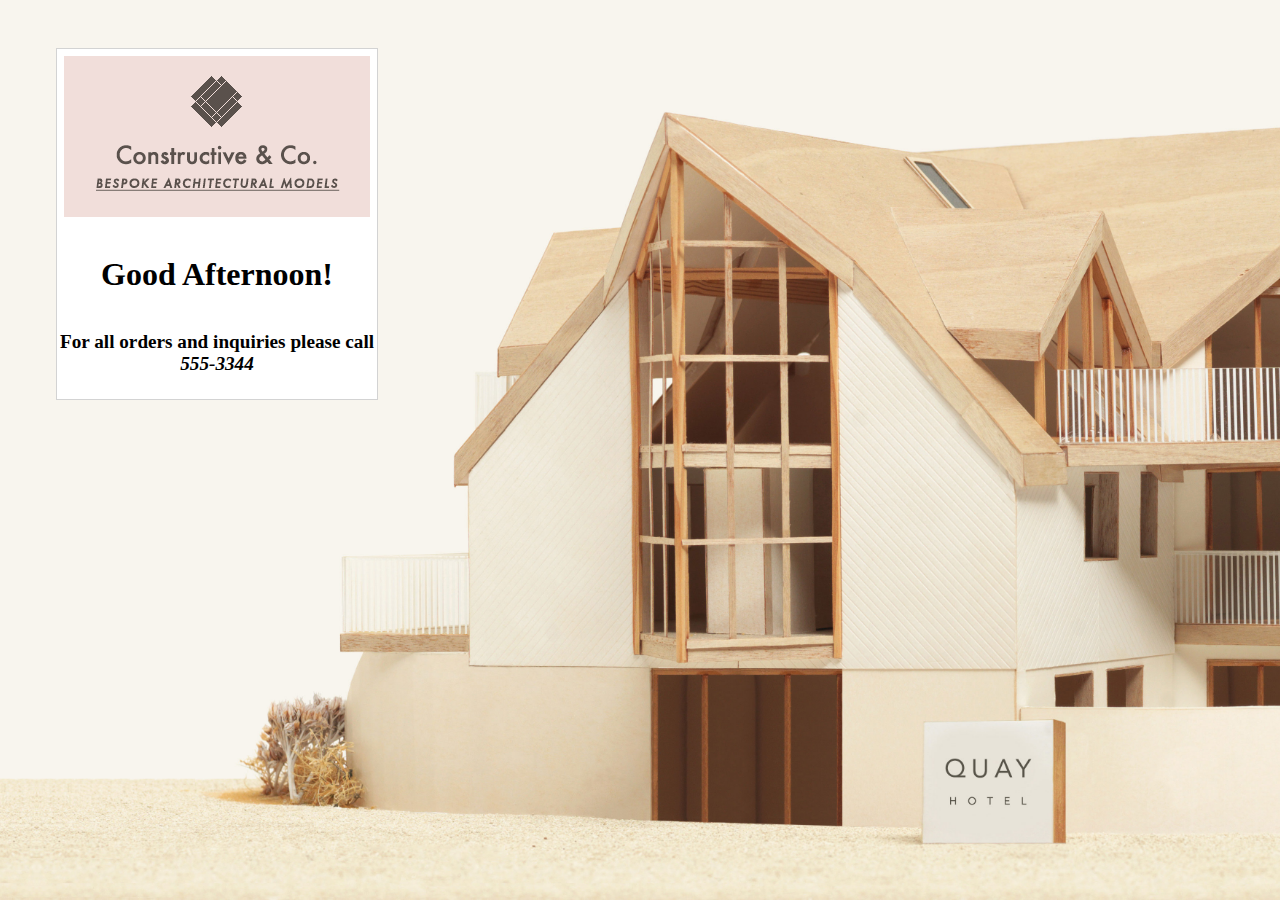
<file: JS book/Chapter1/index.html>
<!DOCTYPE html/>
<html>
    <head>
        <title>Constructive &amp; Co.</title>
        <link rel="stylesheet" href="style.css" />
    </head>
    <body>
        <div id=text-box>
            <h1><img src="images/constructive-logo.gif"></h1>
            <script src="add-content.js"></script>
            <p>For all orders and inquiries please call <em>555-3344</em></p>
        </div>
    </body>
</html>
</file>
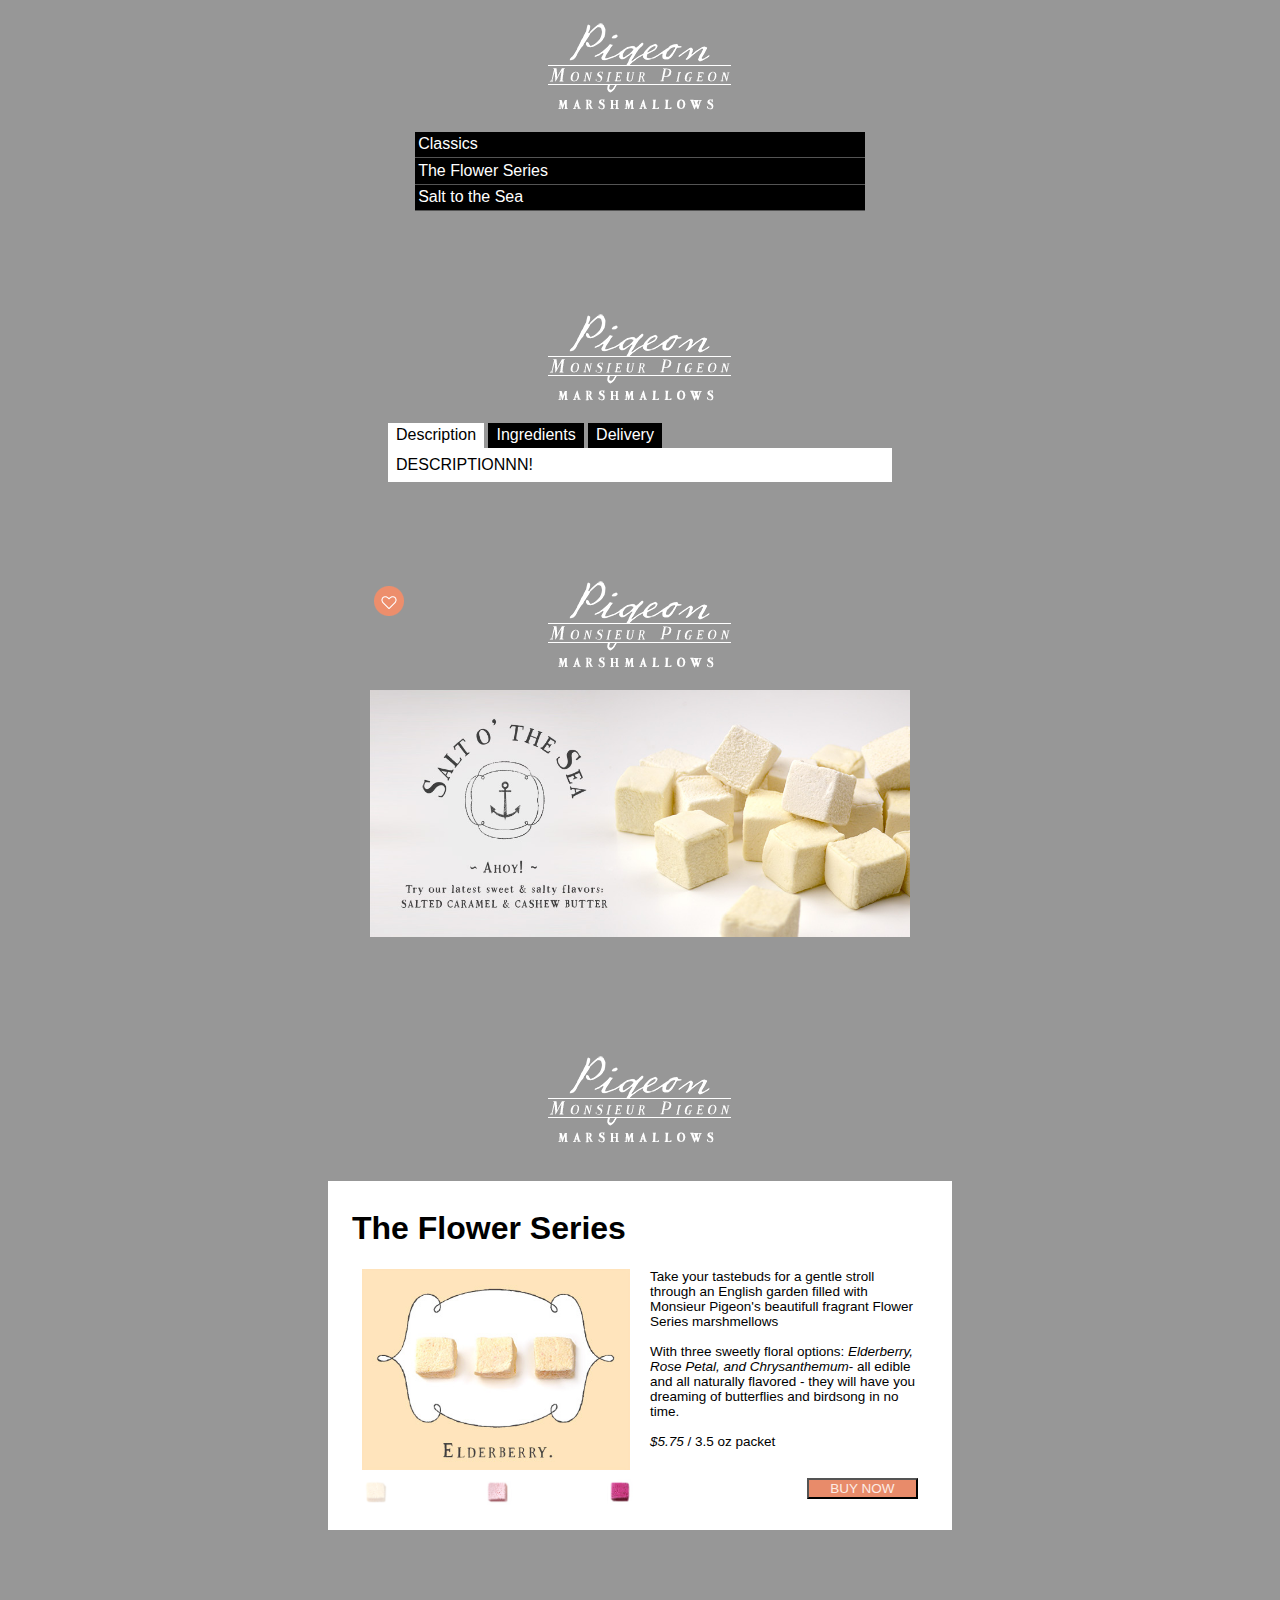
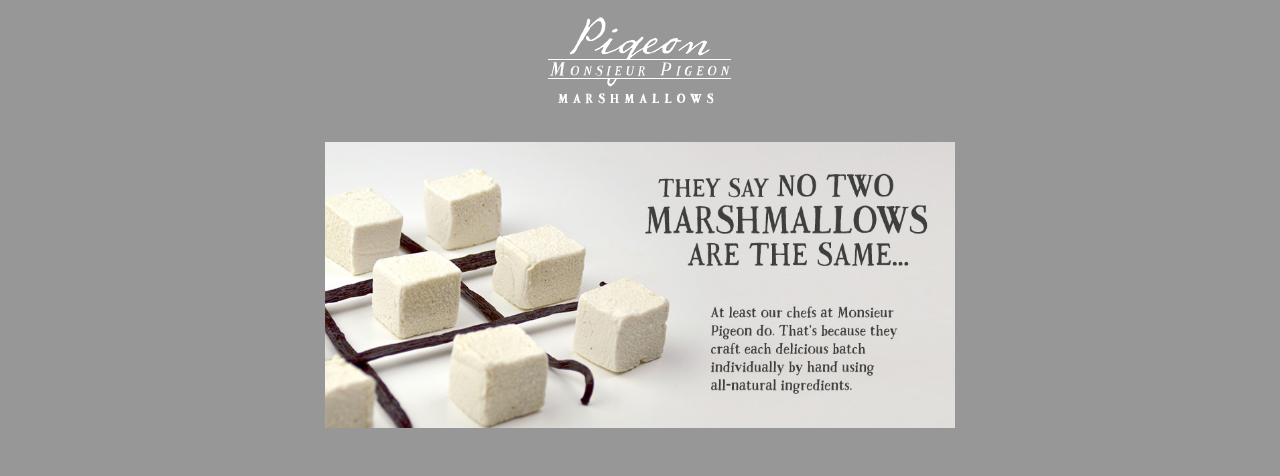
<file: JS book/Chapter11/index.html>
<!DOCTYPE html/>
<html>
    <head>
        <link href='../normalize.css' rel='stylesheet'/>
        <link href='../unsemantic-grid-responsive.css' rel='stylesheet'/>
        <link href='style.css' rel='stylesheet'/>
    </head>
    <body>
        <div id='accordian'>
            <img src="img/logo.png"/>
            <button>Classics</button>
            <p>Content Will Go Here</p>
            <button>The Flower Series</button>
            <p>Content Will Go Here</p>
            <button>Salt to the Sea</button>
            <p>Content Will Go Here</p>
        </div>
        <div id='tabbedPanel'>
            <img src="img/logo.png"/>
            <div id='tabContent'>
                <button id='descriptButton' class='selected' href='#tab1'>Description</button>
                <button id='ingredientButton' href='#tab2'>Ingredients</button>
                <button id='deliveryButton' href='#tab3'>Delivery</button>
                <p id='tab1' class='tabPanelInfo active'>DESCRIPTIONNN!</p>
                <p id='tab2' class='tabPanelInfo'> INGREDIENTS!!!! </p>
                <p id='tab3' class='tabPanelInfo'> MMMM DELIVERY </p>
            </div>
        </div>
        <div id='modalWindow'>
            <img id='img1' src='img/modal-window-button-share.png'/>
            <img id='img2' src='img/logo.png'/>
            <img id='img3' src='img/slide-4.jpg'/>
            <div id='shareOptions'>
                <img id='img4' src="img/modal-window-message.gif"/>
                <button>Close</button>
            </div>
        </div>
        <div id='test'></div>
        <div id='photoViewer'>
            <img src='img/logo.png'/>
            <div id='viewerContent' class='grid-container'>
                <h1>The Flower Series</h1>
                <img src="img/photo-1.jpg" class='grid-50 mobile-grid-50'/>
                <p class='grid-50 mobile-grid-50'>Take your tastebuds for a gentle stroll through an English garden filled with Monsieur Pigeon's beautifull fragrant Flower Series marshmellows<br /><br /> With three sweetly floral options: <em>Elderberry, Rose Petal, and Chrysanthemum</em>- all edible and all naturally flavored - they will have you dreaming of butterflies and birdsong in no time. <br /><br /><em>$5.75</em> / 3.5 oz packet</p>
                <div id='colorSelect' class='grid-100 mobile-grid-100'>
                    <a href="img/photo-1.jpg" class='thumb active' title='Elderberry mallow'>
                        <img src='img/thumb-1.jpg'/></a>
                    <a href="img/photo-2.jpg" class='thumb' title='Rose mallow'>
                        <img src='img/thumb-2.jpg'/></a>
                    <a href="img/photo-3.jpg" class='thumb' title='Chrysanthemum mallow'>
                        <img class='lastThumb' src='img/thumb-3.jpg'/></a>
                    <button class='grid-20 mobile-grid-20'>BUY NOW</button>
                </div>
            </div>
        </div>
        <div id='responsiveSlider'>
            <img src='img/logo.png'/>
            <div class='slide-group'>
                <div class='slide slide-1'><img src='img/slide-1.jpg'/></div>
                <div class='slide slide-2'><img src='img/slide-2.jpg'/></div>
                <div class='slide slide-3'><img src='img/slide-3.jpg'/></div>
                <div class='slide slide-4'><img src='img/slide-4.jpg'/></div>
            </div>
        </div>
        <div class='slide-buttons'></div>
        <script src='../jquery-1.12.3.min.js'></script>
        <script src='jquery-ui-1.11.4.custom/jquery-ui.min.js'></script>
        <script src='main.js'></script>
    </body>
</html>
</file>
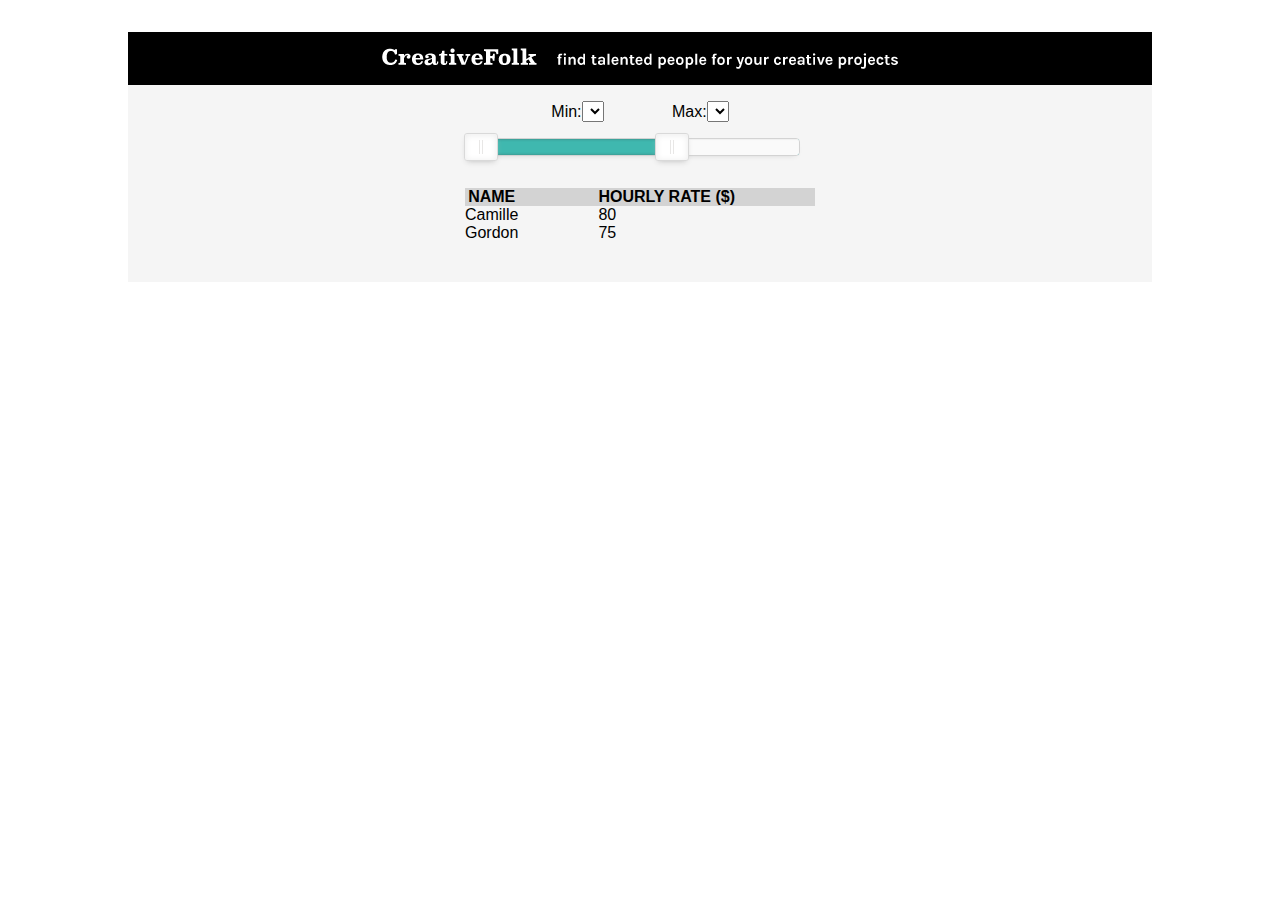
<file: JS book/Chapter12/index.html>
<!DOCTYPE html/>
<html>
    <head>
        <link href='../normalize.css' rel='stylesheet'/>
        <link href='../unsemantic-grid-responsive.css' rel='stylesheet'/>
        <link href='../nouislider.min.css' rel='stylesheet'/>
        <link href='style.css' rel='stylesheet'/>
    </head>
    <body>
        <div id='dynamic-filtering'>
            <div class='logo'>
                <img src='img/creative-folk.png'/>
            </div>
            <div class='salary-count'>
                <label>Min:</label><select>65</select>
                <label>Max:</label><select>90</select>
            </div>
            <div id='slider'></div>
            <table>
                <tr>
                    <th>NAME</th>
                    <th>HOURLY RATE ($)</th>
                </tr>
                <tr>
                    <td>Camille</td>
                    <td>80</td>
                </tr>
                <tr>
                    <td>Gordon</td>
                    <td>75</td>
                </tr>
            </table>
        </div>
        <script src='../jquery-1.12.3.min.js'></script>
        <script src='../nouislider.min.js'></script>
        <script src='main.js'></script>
    </body>
</html>
</file>
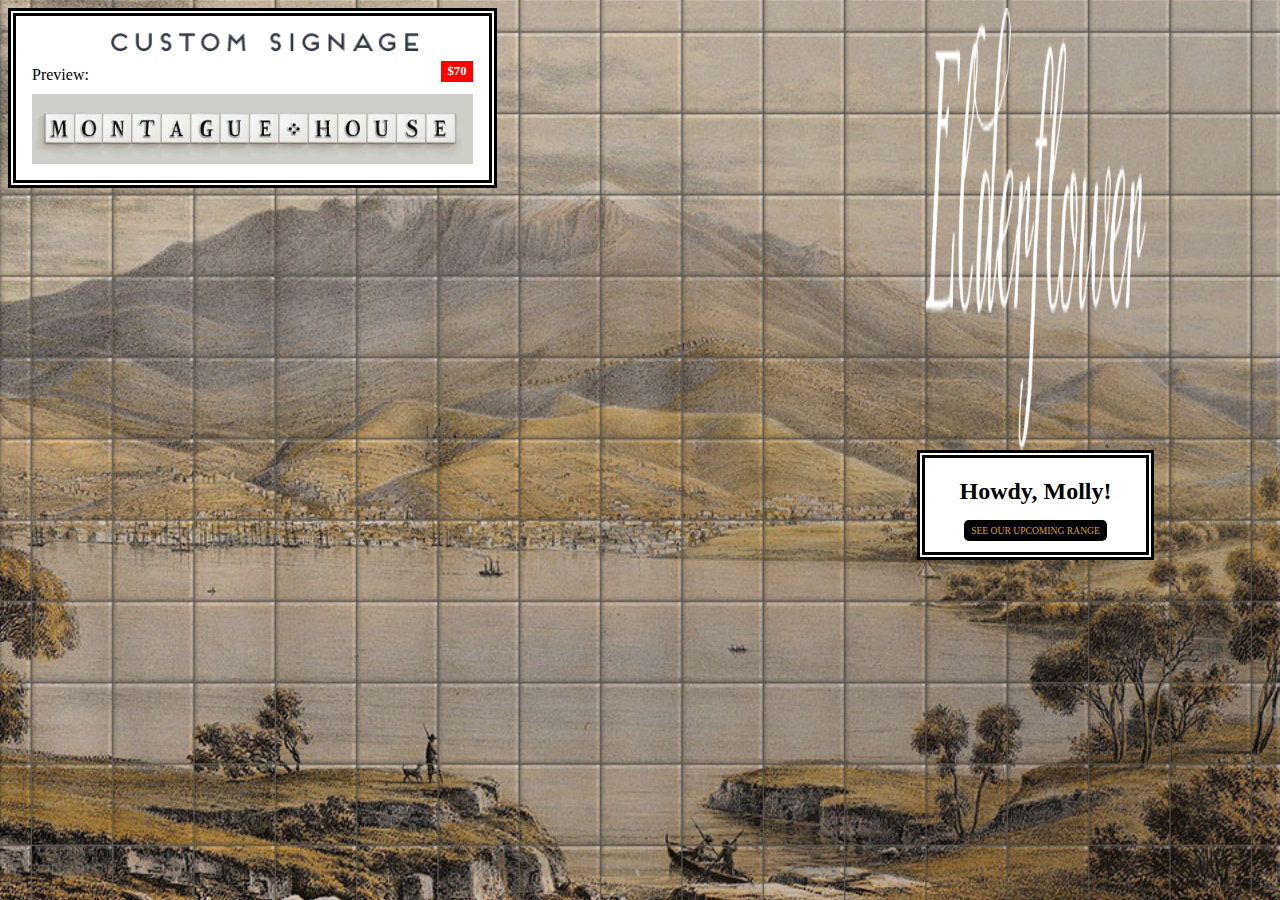
<file: JS book/Chapter2/index.html>
<!DOCTYPE html/>
<html>
<head>
    <link href="../normalize.css"/>
    <link href="../unsemantic-grid-responsive.css"/>
    <link href="style.css" rel="stylesheet"/>
</head>
<body>
    <div id="content">
        <img id="logo" src="images/custom-sign.png"/>
        <p id="preview">Preview:</p>
        <p id="quote">?!?</p>
        <img id="example" src="images/preview.jpg"/>
    </div>
    <div id="content2">
        <img src="images/elderflower-logo.png"/>
        <div id="inner-box">
            <h2 id="greeting">Hello!</h2>
            <a href="links.html">See our upcoming range</a>
        </div>
    </div>
     <script src="main.js"></script>
</body>
</html>
</file>
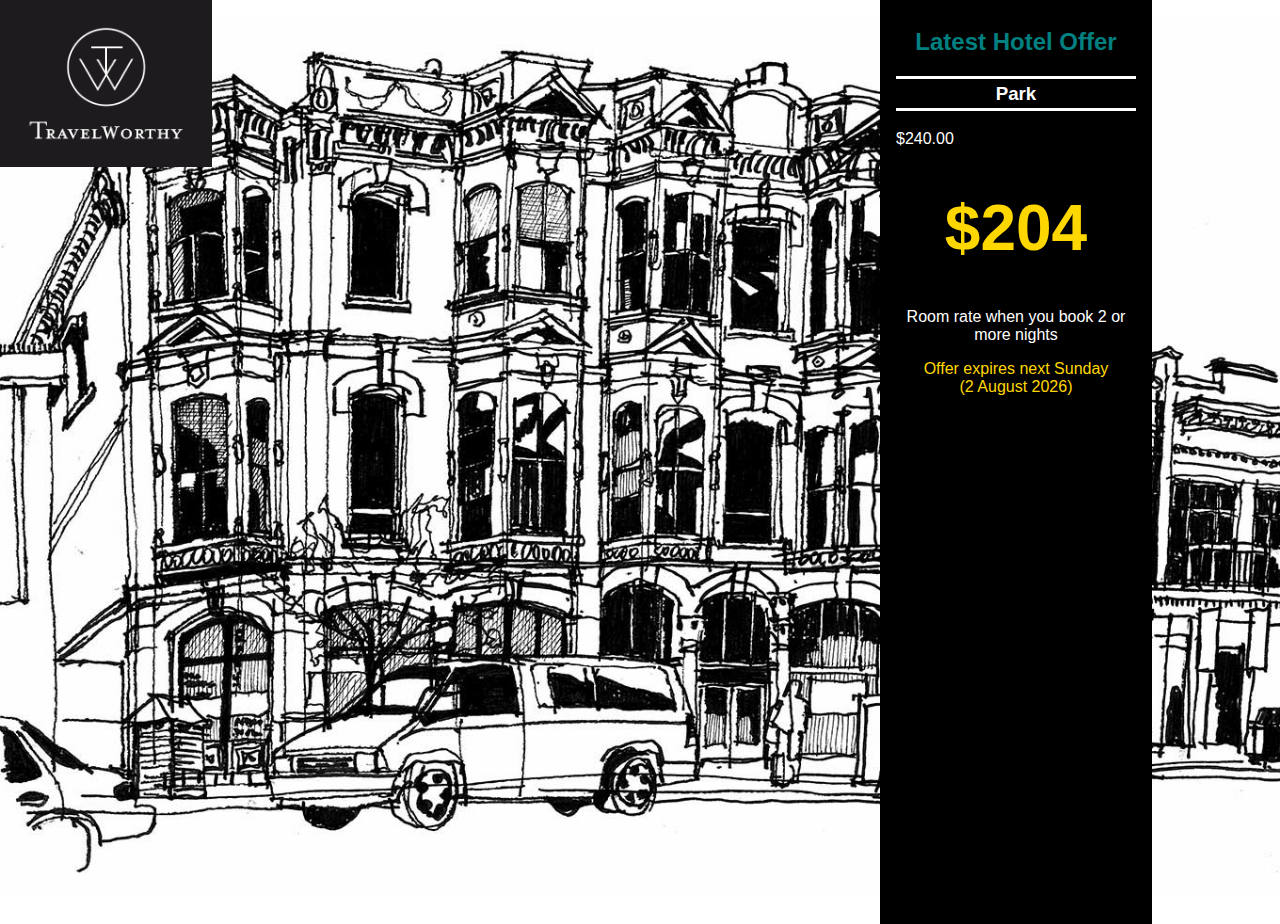
<file: JS book/Chapter3/index.html>
<!DOCTYPE html/>
<html>
    <head>
        <link href='../normalize.css' rel='stylesheet'/>
        <link href='../unsemantic-grid-responsive.css' rel='stylesheet'/>
        <link href='style.css' rel='stylesheet'/>
    </head>
    <body>
        <aside>
            <img src="images/travelworthy-logo.gif" alt='logo'/>
        </aside>
        <div id='main'>
            <div id='main-text'>
                <h2>Latest Hotel Offer</h2>
                <h3 id='hotel'>*HOTEL NAME*</h3>
                <p id='roomRate'>Room price</p>
                <h1 id='discountPrice'>ENLARGED ROOM PRICE</h1>
                <p>Room rate when you book 2 or more nights</p>
                <p id='offer'> OFFER EXPIRES NEXT MONDAY (day/month/year)</p>
            </div>
        </div>
        <script src='main.js'></script>
    </body>
</html>
</file>
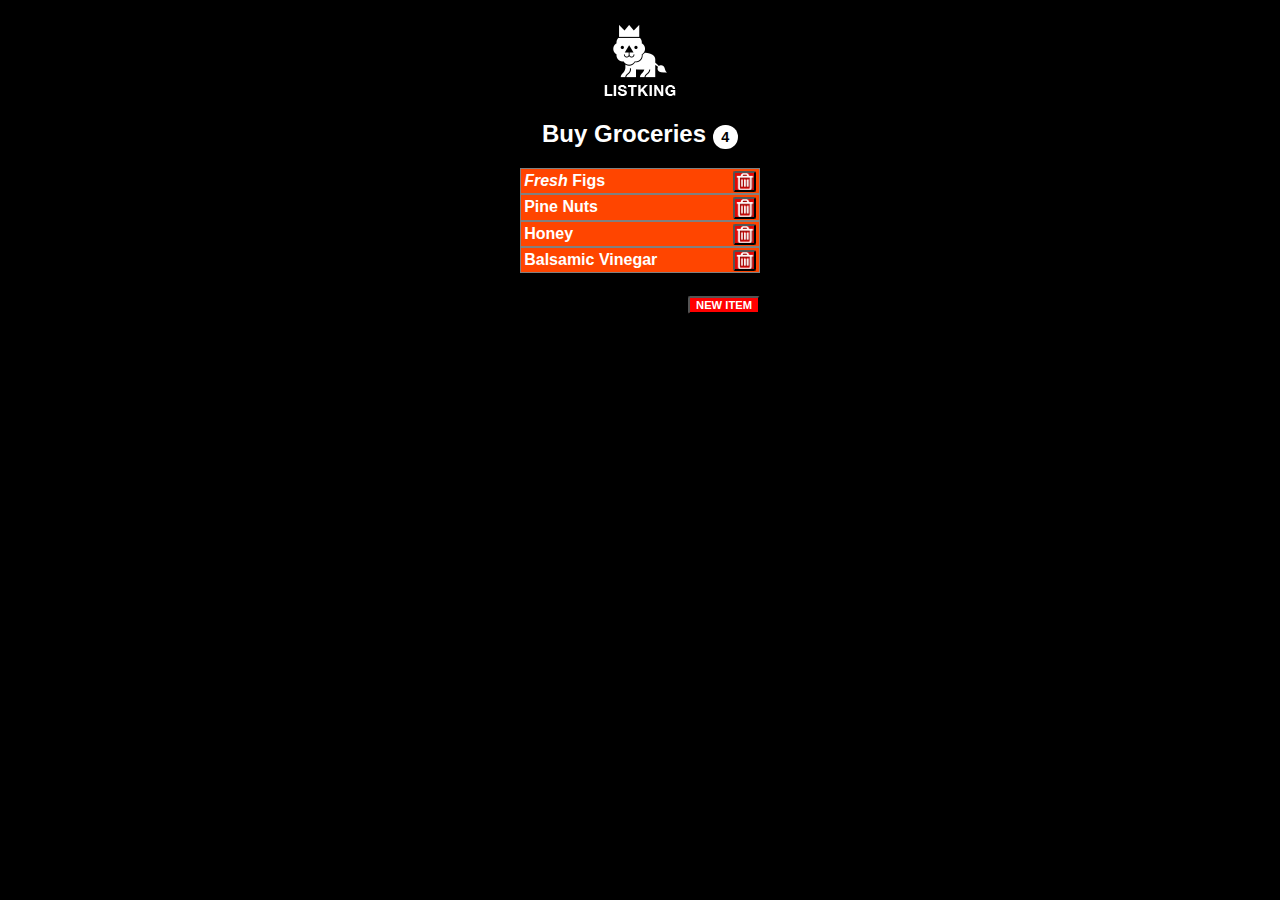
<file: JS book/Chapter7/index.html>
<!DOCTYPE html>
<html>
    <head>
        <link href='../normalize.css' rel='stylesheet'/>
        <link href='style.css' rel='stylesheet'/>
    </head>
    <body>
        <div id='content'>
            <img src='images/kinglogo.png'/>
            <h2>Buy Groceries</h2>
            <ul>
                <li id='item1' class='item'><em>Fresh</em> Figs<button class='trash'></button></li>
                <li id='item2' class='item'>Pine Nuts<button class='trash'></button></li>
                <li id='item3' class='item'>Honey<button class='trash'></button></li>
                <li id='item4' class='item'>Balsamic Vinegar<button class='trash'></button></li>
            </ul>
<!--            button stuff-->
            <div id='initSelection'>
                <button id='initButton'>NEW ITEM</button>
            </div>
            <div id='selectionTwo'>
                <textarea id='newAdd'>Type in some items!</textarea>
                <button id='secondButton'>ADD</button>
            </div>
        </div>
        <script src='../jquery-1.12.3.min.js'></script>
        <script src='main.js'></script>
    </body>
</html>
</file>
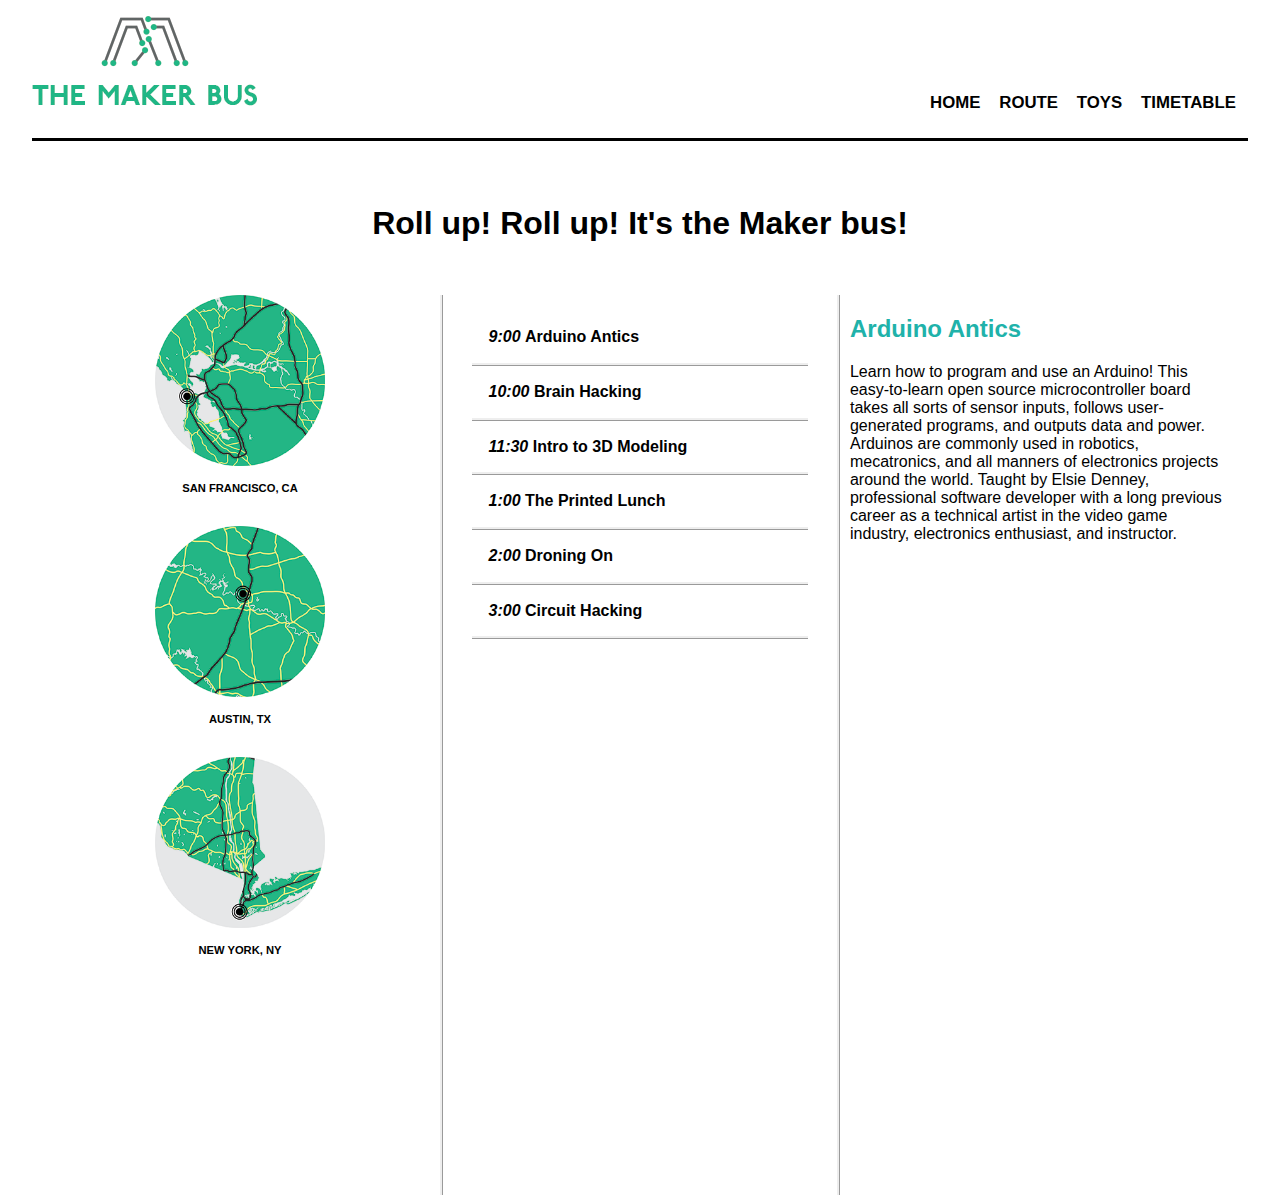
<file: JS book/Chapter8/index.html>
<!DOCTYPE html/>
<html>
    <head>
        <link href='../normalize.css' rel='stylesheet'/>
        <link href='../unsemantic-grid-responsive.css' rel='stylesheet'/>
        <link href='style.css' rel='stylesheet'/>
    </head>
    <body>
        <nav>
            <aside id='logo'><img src="img/maker-logo.png"/></aside>
            <ul>
                <li id='firstLi'>HOME</li>
                <li>ROUTE</li>
                <li>TOYS</li>
                <li id='lastLi'>TIMETABLE</li>
            </ul>
        </nav>
        <h1 id='intro'>Roll up! Roll up! It's the Maker bus!</h1>
        <div id='content'>
            <div id='left'>
                <img src='img/map-ca.png'/><a href='link.html'>SAN FRANCISCO, CA</a>
                <img src='img/map-tx.png'/><a href='link.html'>AUSTIN, TX</a>
                <img src='img/map-ny.png'/><a href='link.html'>NEW YORK, NY</a>
            </div>
            <div id='mid'>
                <ul>
                    <li><em>9:00 </em>Arduino Antics</li>
                    <li><em>10:00</em> Brain Hacking</li>
                    <li><em>11:30</em> Intro to 3D Modeling</li>
                    <li><em>1:00 </em>The Printed Lunch</li>
                    <li><em>2:00 </em>Droning On</li>
                    <li class='lastLi'><em>3:00 </em>Circuit Hacking</li>
                </ul>
            </div>
            <div id='right'>
                <h2>Arduino Antics</h2>
                <p>Learn how to program and use an Arduino! This easy-to-learn open source microcontroller board takes all sorts of sensor inputs, follows user-generated programs, and outputs data and power. Arduinos are commonly used in robotics, mecatronics, and all manners of electronics projects around the world. Taught by Elsie Denney, professional software developer with a long previous career as a technical artist in the video game industry, electronics enthusiast, and instructor.</p>
            </div>
        </div>    
        <script src='../jquery-1.12.3.min.js'></script>
        <script src='main.js'></script>
    </body>
</html>
</file>
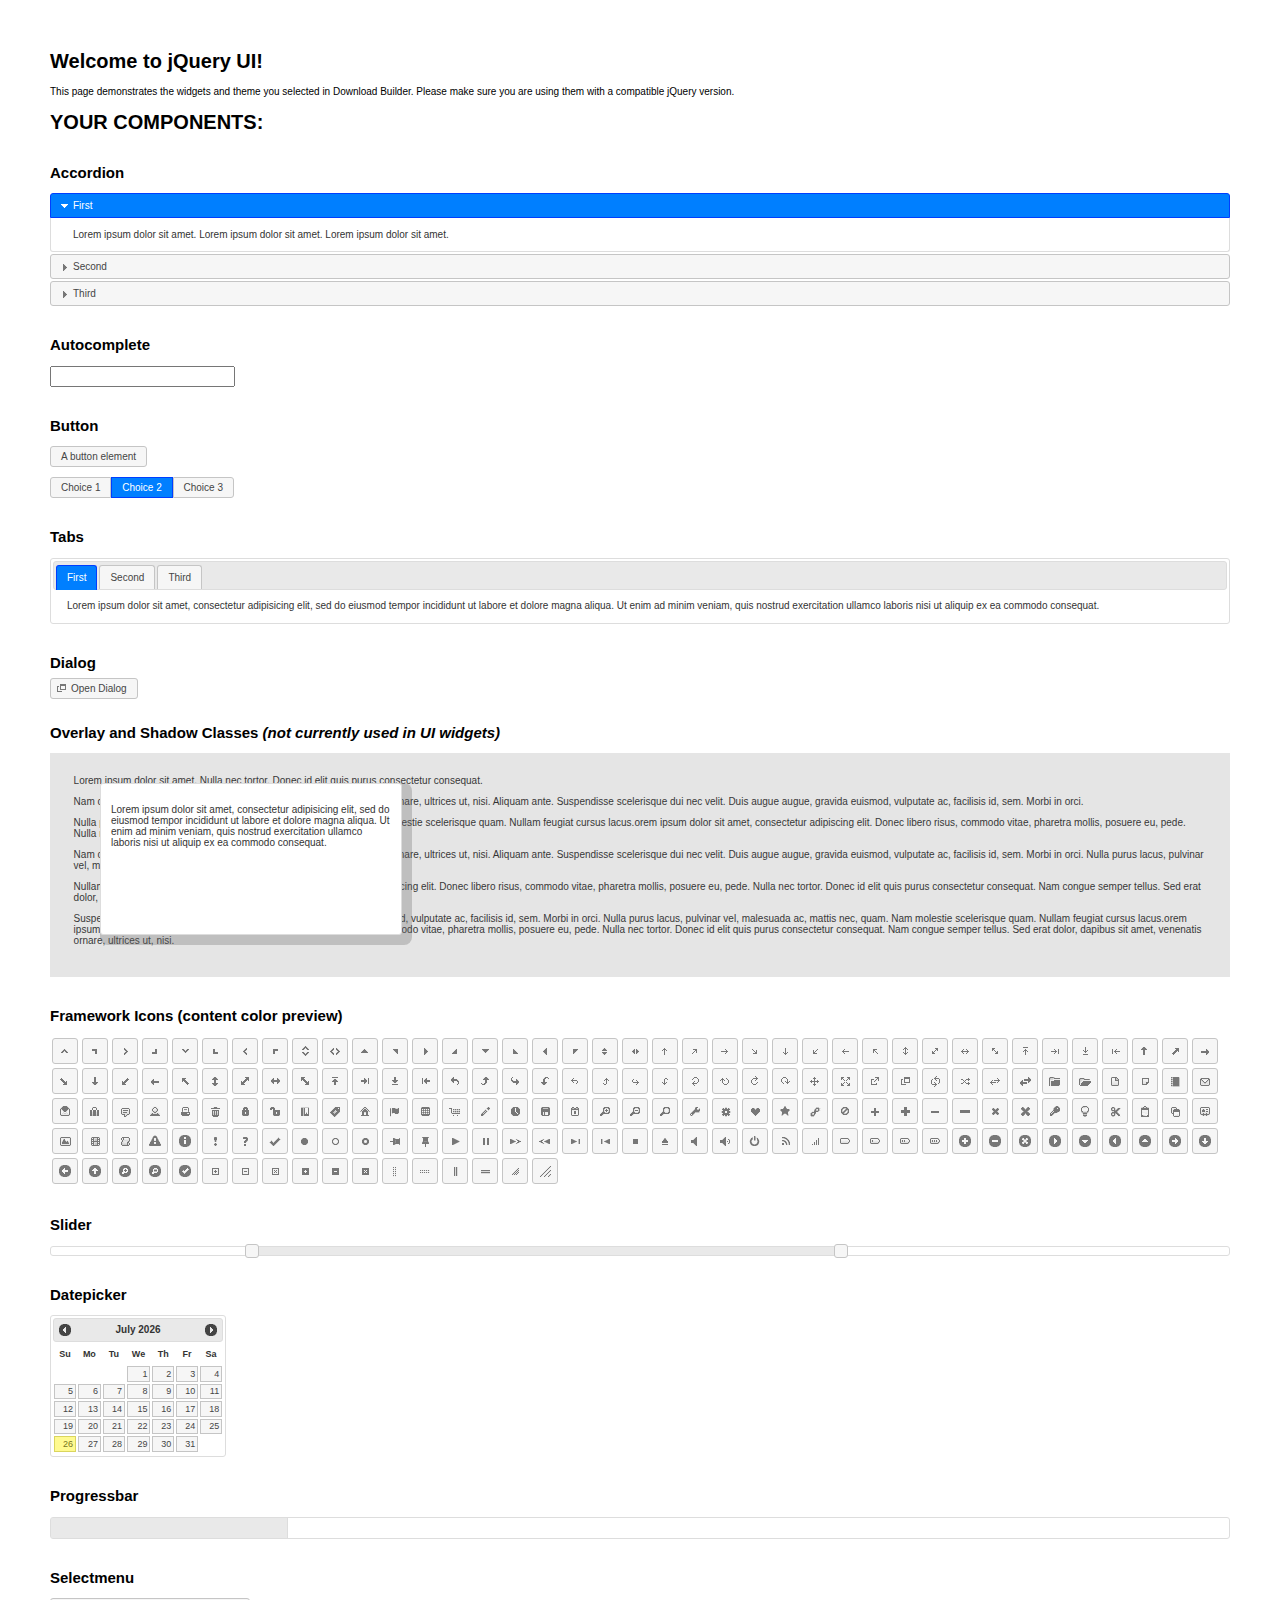
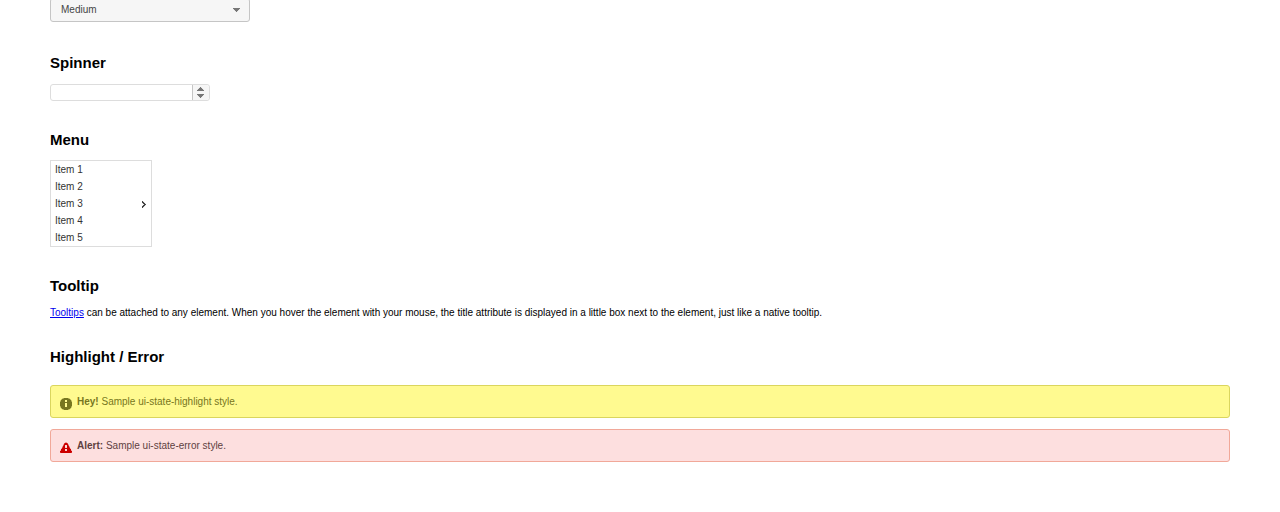
<file: JS book/Chapter11/jquery-ui-1.11.4.custom/index.html>
<!doctype html>
<html lang="us">
<head>
	<meta charset="utf-8">
	<title>jQuery UI Example Page</title>
	<link href="jquery-ui.css" rel="stylesheet">
	<style>
	body{
		font: 62.5% "Trebuchet MS", sans-serif;
		margin: 50px;
	}
	.demoHeaders {
		margin-top: 2em;
	}
	#dialog-link {
		padding: .4em 1em .4em 20px;
		text-decoration: none;
		position: relative;
	}
	#dialog-link span.ui-icon {
		margin: 0 5px 0 0;
		position: absolute;
		left: .2em;
		top: 50%;
		margin-top: -8px;
	}
	#icons {
		margin: 0;
		padding: 0;
	}
	#icons li {
		margin: 2px;
		position: relative;
		padding: 4px 0;
		cursor: pointer;
		float: left;
		list-style: none;
	}
	#icons span.ui-icon {
		float: left;
		margin: 0 4px;
	}
	.fakewindowcontain .ui-widget-overlay {
		position: absolute;
	}
	select {
		width: 200px;
	}
	</style>
</head>
<body>

<h1>Welcome to jQuery UI!</h1>

<div class="ui-widget">
	<p>This page demonstrates the widgets and theme you selected in Download Builder. Please make sure you are using them with a compatible jQuery version.</p>
</div>

<h1>YOUR COMPONENTS:</h1>


<!-- Accordion -->
<h2 class="demoHeaders">Accordion</h2>
<div id="accordion">
	<h3>First</h3>
	<div>Lorem ipsum dolor sit amet. Lorem ipsum dolor sit amet. Lorem ipsum dolor sit amet.</div>
	<h3>Second</h3>
	<div>Phasellus mattis tincidunt nibh.</div>
	<h3>Third</h3>
	<div>Nam dui erat, auctor a, dignissim quis.</div>
</div>



<!-- Autocomplete -->
<h2 class="demoHeaders">Autocomplete</h2>
<div>
	<input id="autocomplete" title="type &quot;a&quot;">
</div>



<!-- Button -->
<h2 class="demoHeaders">Button</h2>
<button id="button">A button element</button>
<form style="margin-top: 1em;">
	<div id="radioset">
		<input type="radio" id="radio1" name="radio"><label for="radio1">Choice 1</label>
		<input type="radio" id="radio2" name="radio" checked="checked"><label for="radio2">Choice 2</label>
		<input type="radio" id="radio3" name="radio"><label for="radio3">Choice 3</label>
	</div>
</form>



<!-- Tabs -->
<h2 class="demoHeaders">Tabs</h2>
<div id="tabs">
	<ul>
		<li><a href="#tabs-1">First</a></li>
		<li><a href="#tabs-2">Second</a></li>
		<li><a href="#tabs-3">Third</a></li>
	</ul>
	<div id="tabs-1">Lorem ipsum dolor sit amet, consectetur adipisicing elit, sed do eiusmod tempor incididunt ut labore et dolore magna aliqua. Ut enim ad minim veniam, quis nostrud exercitation ullamco laboris nisi ut aliquip ex ea commodo consequat.</div>
	<div id="tabs-2">Phasellus mattis tincidunt nibh. Cras orci urna, blandit id, pretium vel, aliquet ornare, felis. Maecenas scelerisque sem non nisl. Fusce sed lorem in enim dictum bibendum.</div>
	<div id="tabs-3">Nam dui erat, auctor a, dignissim quis, sollicitudin eu, felis. Pellentesque nisi urna, interdum eget, sagittis et, consequat vestibulum, lacus. Mauris porttitor ullamcorper augue.</div>
</div>



<!-- Dialog NOTE: Dialog is not generated by UI in this demo so it can be visually styled in themeroller-->
<h2 class="demoHeaders">Dialog</h2>
<p><a href="#" id="dialog-link" class="ui-state-default ui-corner-all"><span class="ui-icon ui-icon-newwin"></span>Open Dialog</a></p>

<h2 class="demoHeaders">Overlay and Shadow Classes <em>(not currently used in UI widgets)</em></h2>
<div style="position: relative; width: 96%; height: 200px; padding:1% 2%; overflow:hidden;" class="fakewindowcontain">
	<p>Lorem ipsum dolor sit amet,  Nulla nec tortor. Donec id elit quis purus consectetur consequat. </p><p>Nam congue semper tellus. Sed erat dolor, dapibus sit amet, venenatis ornare, ultrices ut, nisi. Aliquam ante. Suspendisse scelerisque dui nec velit. Duis augue augue, gravida euismod, vulputate ac, facilisis id, sem. Morbi in orci. </p><p>Nulla purus lacus, pulvinar vel, malesuada ac, mattis nec, quam. Nam molestie scelerisque quam. Nullam feugiat cursus lacus.orem ipsum dolor sit amet, consectetur adipiscing elit. Donec libero risus, commodo vitae, pharetra mollis, posuere eu, pede. Nulla nec tortor. Donec id elit quis purus consectetur consequat. </p><p>Nam congue semper tellus. Sed erat dolor, dapibus sit amet, venenatis ornare, ultrices ut, nisi. Aliquam ante. Suspendisse scelerisque dui nec velit. Duis augue augue, gravida euismod, vulputate ac, facilisis id, sem. Morbi in orci. Nulla purus lacus, pulvinar vel, malesuada ac, mattis nec, quam. Nam molestie scelerisque quam. </p><p>Nullam feugiat cursus lacus.orem ipsum dolor sit amet, consectetur adipiscing elit. Donec libero risus, commodo vitae, pharetra mollis, posuere eu, pede. Nulla nec tortor. Donec id elit quis purus consectetur consequat. Nam congue semper tellus. Sed erat dolor, dapibus sit amet, venenatis ornare, ultrices ut, nisi. Aliquam ante. </p><p>Suspendisse scelerisque dui nec velit. Duis augue augue, gravida euismod, vulputate ac, facilisis id, sem. Morbi in orci. Nulla purus lacus, pulvinar vel, malesuada ac, mattis nec, quam. Nam molestie scelerisque quam. Nullam feugiat cursus lacus.orem ipsum dolor sit amet, consectetur adipiscing elit. Donec libero risus, commodo vitae, pharetra mollis, posuere eu, pede. Nulla nec tortor. Donec id elit quis purus consectetur consequat. Nam congue semper tellus. Sed erat dolor, dapibus sit amet, venenatis ornare, ultrices ut, nisi. </p>

	<!-- ui-dialog -->
	<div class="ui-overlay"><div class="ui-widget-overlay"></div><div class="ui-widget-shadow ui-corner-all" style="width: 302px; height: 152px; position: absolute; left: 50px; top: 30px;"></div></div>
	<div style="position: absolute; width: 280px; height: 130px;left: 50px; top: 30px; padding: 10px;" class="ui-widget ui-widget-content ui-corner-all">
		<div class="ui-dialog-content ui-widget-content" style="background: none; border: 0;">
			<p>Lorem ipsum dolor sit amet, consectetur adipisicing elit, sed do eiusmod tempor incididunt ut labore et dolore magna aliqua. Ut enim ad minim veniam, quis nostrud exercitation ullamco laboris nisi ut aliquip ex ea commodo consequat.</p>
		</div>
	</div>

</div>

<!-- ui-dialog -->
<div id="dialog" title="Dialog Title">
	<p>Lorem ipsum dolor sit amet, consectetur adipisicing elit, sed do eiusmod tempor incididunt ut labore et dolore magna aliqua. Ut enim ad minim veniam, quis nostrud exercitation ullamco laboris nisi ut aliquip ex ea commodo consequat.</p>
</div>



<h2 class="demoHeaders">Framework Icons (content color preview)</h2>
<ul id="icons" class="ui-widget ui-helper-clearfix">
	<li class="ui-state-default ui-corner-all" title=".ui-icon-carat-1-n"><span class="ui-icon ui-icon-carat-1-n"></span></li>
	<li class="ui-state-default ui-corner-all" title=".ui-icon-carat-1-ne"><span class="ui-icon ui-icon-carat-1-ne"></span></li>
	<li class="ui-state-default ui-corner-all" title=".ui-icon-carat-1-e"><span class="ui-icon ui-icon-carat-1-e"></span></li>
	<li class="ui-state-default ui-corner-all" title=".ui-icon-carat-1-se"><span class="ui-icon ui-icon-carat-1-se"></span></li>
	<li class="ui-state-default ui-corner-all" title=".ui-icon-carat-1-s"><span class="ui-icon ui-icon-carat-1-s"></span></li>
	<li class="ui-state-default ui-corner-all" title=".ui-icon-carat-1-sw"><span class="ui-icon ui-icon-carat-1-sw"></span></li>
	<li class="ui-state-default ui-corner-all" title=".ui-icon-carat-1-w"><span class="ui-icon ui-icon-carat-1-w"></span></li>
	<li class="ui-state-default ui-corner-all" title=".ui-icon-carat-1-nw"><span class="ui-icon ui-icon-carat-1-nw"></span></li>
	<li class="ui-state-default ui-corner-all" title=".ui-icon-carat-2-n-s"><span class="ui-icon ui-icon-carat-2-n-s"></span></li>
	<li class="ui-state-default ui-corner-all" title=".ui-icon-carat-2-e-w"><span class="ui-icon ui-icon-carat-2-e-w"></span></li>
	<li class="ui-state-default ui-corner-all" title=".ui-icon-triangle-1-n"><span class="ui-icon ui-icon-triangle-1-n"></span></li>
	<li class="ui-state-default ui-corner-all" title=".ui-icon-triangle-1-ne"><span class="ui-icon ui-icon-triangle-1-ne"></span></li>
	<li class="ui-state-default ui-corner-all" title=".ui-icon-triangle-1-e"><span class="ui-icon ui-icon-triangle-1-e"></span></li>
	<li class="ui-state-default ui-corner-all" title=".ui-icon-triangle-1-se"><span class="ui-icon ui-icon-triangle-1-se"></span></li>
	<li class="ui-state-default ui-corner-all" title=".ui-icon-triangle-1-s"><span class="ui-icon ui-icon-triangle-1-s"></span></li>
	<li class="ui-state-default ui-corner-all" title=".ui-icon-triangle-1-sw"><span class="ui-icon ui-icon-triangle-1-sw"></span></li>
	<li class="ui-state-default ui-corner-all" title=".ui-icon-triangle-1-w"><span class="ui-icon ui-icon-triangle-1-w"></span></li>
	<li class="ui-state-default ui-corner-all" title=".ui-icon-triangle-1-nw"><span class="ui-icon ui-icon-triangle-1-nw"></span></li>
	<li class="ui-state-default ui-corner-all" title=".ui-icon-triangle-2-n-s"><span class="ui-icon ui-icon-triangle-2-n-s"></span></li>
	<li class="ui-state-default ui-corner-all" title=".ui-icon-triangle-2-e-w"><span class="ui-icon ui-icon-triangle-2-e-w"></span></li>
	<li class="ui-state-default ui-corner-all" title=".ui-icon-arrow-1-n"><span class="ui-icon ui-icon-arrow-1-n"></span></li>
	<li class="ui-state-default ui-corner-all" title=".ui-icon-arrow-1-ne"><span class="ui-icon ui-icon-arrow-1-ne"></span></li>
	<li class="ui-state-default ui-corner-all" title=".ui-icon-arrow-1-e"><span class="ui-icon ui-icon-arrow-1-e"></span></li>
	<li class="ui-state-default ui-corner-all" title=".ui-icon-arrow-1-se"><span class="ui-icon ui-icon-arrow-1-se"></span></li>
	<li class="ui-state-default ui-corner-all" title=".ui-icon-arrow-1-s"><span class="ui-icon ui-icon-arrow-1-s"></span></li>
	<li class="ui-state-default ui-corner-all" title=".ui-icon-arrow-1-sw"><span class="ui-icon ui-icon-arrow-1-sw"></span></li>
	<li class="ui-state-default ui-corner-all" title=".ui-icon-arrow-1-w"><span class="ui-icon ui-icon-arrow-1-w"></span></li>
	<li class="ui-state-default ui-corner-all" title=".ui-icon-arrow-1-nw"><span class="ui-icon ui-icon-arrow-1-nw"></span></li>
	<li class="ui-state-default ui-corner-all" title=".ui-icon-arrow-2-n-s"><span class="ui-icon ui-icon-arrow-2-n-s"></span></li>
	<li class="ui-state-default ui-corner-all" title=".ui-icon-arrow-2-ne-sw"><span class="ui-icon ui-icon-arrow-2-ne-sw"></span></li>
	<li class="ui-state-default ui-corner-all" title=".ui-icon-arrow-2-e-w"><span class="ui-icon ui-icon-arrow-2-e-w"></span></li>
	<li class="ui-state-default ui-corner-all" title=".ui-icon-arrow-2-se-nw"><span class="ui-icon ui-icon-arrow-2-se-nw"></span></li>
	<li class="ui-state-default ui-corner-all" title=".ui-icon-arrowstop-1-n"><span class="ui-icon ui-icon-arrowstop-1-n"></span></li>
	<li class="ui-state-default ui-corner-all" title=".ui-icon-arrowstop-1-e"><span class="ui-icon ui-icon-arrowstop-1-e"></span></li>
	<li class="ui-state-default ui-corner-all" title=".ui-icon-arrowstop-1-s"><span class="ui-icon ui-icon-arrowstop-1-s"></span></li>
	<li class="ui-state-default ui-corner-all" title=".ui-icon-arrowstop-1-w"><span class="ui-icon ui-icon-arrowstop-1-w"></span></li>
	<li class="ui-state-default ui-corner-all" title=".ui-icon-arrowthick-1-n"><span class="ui-icon ui-icon-arrowthick-1-n"></span></li>
	<li class="ui-state-default ui-corner-all" title=".ui-icon-arrowthick-1-ne"><span class="ui-icon ui-icon-arrowthick-1-ne"></span></li>
	<li class="ui-state-default ui-corner-all" title=".ui-icon-arrowthick-1-e"><span class="ui-icon ui-icon-arrowthick-1-e"></span></li>
	<li class="ui-state-default ui-corner-all" title=".ui-icon-arrowthick-1-se"><span class="ui-icon ui-icon-arrowthick-1-se"></span></li>
	<li class="ui-state-default ui-corner-all" title=".ui-icon-arrowthick-1-s"><span class="ui-icon ui-icon-arrowthick-1-s"></span></li>
	<li class="ui-state-default ui-corner-all" title=".ui-icon-arrowthick-1-sw"><span class="ui-icon ui-icon-arrowthick-1-sw"></span></li>
	<li class="ui-state-default ui-corner-all" title=".ui-icon-arrowthick-1-w"><span class="ui-icon ui-icon-arrowthick-1-w"></span></li>
	<li class="ui-state-default ui-corner-all" title=".ui-icon-arrowthick-1-nw"><span class="ui-icon ui-icon-arrowthick-1-nw"></span></li>
	<li class="ui-state-default ui-corner-all" title=".ui-icon-arrowthick-2-n-s"><span class="ui-icon ui-icon-arrowthick-2-n-s"></span></li>
	<li class="ui-state-default ui-corner-all" title=".ui-icon-arrowthick-2-ne-sw"><span class="ui-icon ui-icon-arrowthick-2-ne-sw"></span></li>
	<li class="ui-state-default ui-corner-all" title=".ui-icon-arrowthick-2-e-w"><span class="ui-icon ui-icon-arrowthick-2-e-w"></span></li>
	<li class="ui-state-default ui-corner-all" title=".ui-icon-arrowthick-2-se-nw"><span class="ui-icon ui-icon-arrowthick-2-se-nw"></span></li>
	<li class="ui-state-default ui-corner-all" title=".ui-icon-arrowthickstop-1-n"><span class="ui-icon ui-icon-arrowthickstop-1-n"></span></li>
	<li class="ui-state-default ui-corner-all" title=".ui-icon-arrowthickstop-1-e"><span class="ui-icon ui-icon-arrowthickstop-1-e"></span></li>
	<li class="ui-state-default ui-corner-all" title=".ui-icon-arrowthickstop-1-s"><span class="ui-icon ui-icon-arrowthickstop-1-s"></span></li>
	<li class="ui-state-default ui-corner-all" title=".ui-icon-arrowthickstop-1-w"><span class="ui-icon ui-icon-arrowthickstop-1-w"></span></li>
	<li class="ui-state-default ui-corner-all" title=".ui-icon-arrowreturnthick-1-w"><span class="ui-icon ui-icon-arrowreturnthick-1-w"></span></li>
	<li class="ui-state-default ui-corner-all" title=".ui-icon-arrowreturnthick-1-n"><span class="ui-icon ui-icon-arrowreturnthick-1-n"></span></li>
	<li class="ui-state-default ui-corner-all" title=".ui-icon-arrowreturnthick-1-e"><span class="ui-icon ui-icon-arrowreturnthick-1-e"></span></li>
	<li class="ui-state-default ui-corner-all" title=".ui-icon-arrowreturnthick-1-s"><span class="ui-icon ui-icon-arrowreturnthick-1-s"></span></li>
	<li class="ui-state-default ui-corner-all" title=".ui-icon-arrowreturn-1-w"><span class="ui-icon ui-icon-arrowreturn-1-w"></span></li>
	<li class="ui-state-default ui-corner-all" title=".ui-icon-arrowreturn-1-n"><span class="ui-icon ui-icon-arrowreturn-1-n"></span></li>
	<li class="ui-state-default ui-corner-all" title=".ui-icon-arrowreturn-1-e"><span class="ui-icon ui-icon-arrowreturn-1-e"></span></li>
	<li class="ui-state-default ui-corner-all" title=".ui-icon-arrowreturn-1-s"><span class="ui-icon ui-icon-arrowreturn-1-s"></span></li>
	<li class="ui-state-default ui-corner-all" title=".ui-icon-arrowrefresh-1-w"><span class="ui-icon ui-icon-arrowrefresh-1-w"></span></li>
	<li class="ui-state-default ui-corner-all" title=".ui-icon-arrowrefresh-1-n"><span class="ui-icon ui-icon-arrowrefresh-1-n"></span></li>
	<li class="ui-state-default ui-corner-all" title=".ui-icon-arrowrefresh-1-e"><span class="ui-icon ui-icon-arrowrefresh-1-e"></span></li>
	<li class="ui-state-default ui-corner-all" title=".ui-icon-arrowrefresh-1-s"><span class="ui-icon ui-icon-arrowrefresh-1-s"></span></li>
	<li class="ui-state-default ui-corner-all" title=".ui-icon-arrow-4"><span class="ui-icon ui-icon-arrow-4"></span></li>
	<li class="ui-state-default ui-corner-all" title=".ui-icon-arrow-4-diag"><span class="ui-icon ui-icon-arrow-4-diag"></span></li>
	<li class="ui-state-default ui-corner-all" title=".ui-icon-extlink"><span class="ui-icon ui-icon-extlink"></span></li>
	<li class="ui-state-default ui-corner-all" title=".ui-icon-newwin"><span class="ui-icon ui-icon-newwin"></span></li>
	<li class="ui-state-default ui-corner-all" title=".ui-icon-refresh"><span class="ui-icon ui-icon-refresh"></span></li>
	<li class="ui-state-default ui-corner-all" title=".ui-icon-shuffle"><span class="ui-icon ui-icon-shuffle"></span></li>
	<li class="ui-state-default ui-corner-all" title=".ui-icon-transfer-e-w"><span class="ui-icon ui-icon-transfer-e-w"></span></li>
	<li class="ui-state-default ui-corner-all" title=".ui-icon-transferthick-e-w"><span class="ui-icon ui-icon-transferthick-e-w"></span></li>
	<li class="ui-state-default ui-corner-all" title=".ui-icon-folder-collapsed"><span class="ui-icon ui-icon-folder-collapsed"></span></li>
	<li class="ui-state-default ui-corner-all" title=".ui-icon-folder-open"><span class="ui-icon ui-icon-folder-open"></span></li>
	<li class="ui-state-default ui-corner-all" title=".ui-icon-document"><span class="ui-icon ui-icon-document"></span></li>
	<li class="ui-state-default ui-corner-all" title=".ui-icon-document-b"><span class="ui-icon ui-icon-document-b"></span></li>
	<li class="ui-state-default ui-corner-all" title=".ui-icon-note"><span class="ui-icon ui-icon-note"></span></li>
	<li class="ui-state-default ui-corner-all" title=".ui-icon-mail-closed"><span class="ui-icon ui-icon-mail-closed"></span></li>
	<li class="ui-state-default ui-corner-all" title=".ui-icon-mail-open"><span class="ui-icon ui-icon-mail-open"></span></li>
	<li class="ui-state-default ui-corner-all" title=".ui-icon-suitcase"><span class="ui-icon ui-icon-suitcase"></span></li>
	<li class="ui-state-default ui-corner-all" title=".ui-icon-comment"><span class="ui-icon ui-icon-comment"></span></li>
	<li class="ui-state-default ui-corner-all" title=".ui-icon-person"><span class="ui-icon ui-icon-person"></span></li>
	<li class="ui-state-default ui-corner-all" title=".ui-icon-print"><span class="ui-icon ui-icon-print"></span></li>
	<li class="ui-state-default ui-corner-all" title=".ui-icon-trash"><span class="ui-icon ui-icon-trash"></span></li>
	<li class="ui-state-default ui-corner-all" title=".ui-icon-locked"><span class="ui-icon ui-icon-locked"></span></li>
	<li class="ui-state-default ui-corner-all" title=".ui-icon-unlocked"><span class="ui-icon ui-icon-unlocked"></span></li>
	<li class="ui-state-default ui-corner-all" title=".ui-icon-bookmark"><span class="ui-icon ui-icon-bookmark"></span></li>
	<li class="ui-state-default ui-corner-all" title=".ui-icon-tag"><span class="ui-icon ui-icon-tag"></span></li>
	<li class="ui-state-default ui-corner-all" title=".ui-icon-home"><span class="ui-icon ui-icon-home"></span></li>
	<li class="ui-state-default ui-corner-all" title=".ui-icon-flag"><span class="ui-icon ui-icon-flag"></span></li>
	<li class="ui-state-default ui-corner-all" title=".ui-icon-calculator"><span class="ui-icon ui-icon-calculator"></span></li>
	<li class="ui-state-default ui-corner-all" title=".ui-icon-cart"><span class="ui-icon ui-icon-cart"></span></li>
	<li class="ui-state-default ui-corner-all" title=".ui-icon-pencil"><span class="ui-icon ui-icon-pencil"></span></li>
	<li class="ui-state-default ui-corner-all" title=".ui-icon-clock"><span class="ui-icon ui-icon-clock"></span></li>
	<li class="ui-state-default ui-corner-all" title=".ui-icon-disk"><span class="ui-icon ui-icon-disk"></span></li>
	<li class="ui-state-default ui-corner-all" title=".ui-icon-calendar"><span class="ui-icon ui-icon-calendar"></span></li>
	<li class="ui-state-default ui-corner-all" title=".ui-icon-zoomin"><span class="ui-icon ui-icon-zoomin"></span></li>
	<li class="ui-state-default ui-corner-all" title=".ui-icon-zoomout"><span class="ui-icon ui-icon-zoomout"></span></li>
	<li class="ui-state-default ui-corner-all" title=".ui-icon-search"><span class="ui-icon ui-icon-search"></span></li>
	<li class="ui-state-default ui-corner-all" title=".ui-icon-wrench"><span class="ui-icon ui-icon-wrench"></span></li>
	<li class="ui-state-default ui-corner-all" title=".ui-icon-gear"><span class="ui-icon ui-icon-gear"></span></li>
	<li class="ui-state-default ui-corner-all" title=".ui-icon-heart"><span class="ui-icon ui-icon-heart"></span></li>
	<li class="ui-state-default ui-corner-all" title=".ui-icon-star"><span class="ui-icon ui-icon-star"></span></li>
	<li class="ui-state-default ui-corner-all" title=".ui-icon-link"><span class="ui-icon ui-icon-link"></span></li>
	<li class="ui-state-default ui-corner-all" title=".ui-icon-cancel"><span class="ui-icon ui-icon-cancel"></span></li>
	<li class="ui-state-default ui-corner-all" title=".ui-icon-plus"><span class="ui-icon ui-icon-plus"></span></li>
	<li class="ui-state-default ui-corner-all" title=".ui-icon-plusthick"><span class="ui-icon ui-icon-plusthick"></span></li>
	<li class="ui-state-default ui-corner-all" title=".ui-icon-minus"><span class="ui-icon ui-icon-minus"></span></li>
	<li class="ui-state-default ui-corner-all" title=".ui-icon-minusthick"><span class="ui-icon ui-icon-minusthick"></span></li>
	<li class="ui-state-default ui-corner-all" title=".ui-icon-close"><span class="ui-icon ui-icon-close"></span></li>
	<li class="ui-state-default ui-corner-all" title=".ui-icon-closethick"><span class="ui-icon ui-icon-closethick"></span></li>
	<li class="ui-state-default ui-corner-all" title=".ui-icon-key"><span class="ui-icon ui-icon-key"></span></li>
	<li class="ui-state-default ui-corner-all" title=".ui-icon-lightbulb"><span class="ui-icon ui-icon-lightbulb"></span></li>
	<li class="ui-state-default ui-corner-all" title=".ui-icon-scissors"><span class="ui-icon ui-icon-scissors"></span></li>
	<li class="ui-state-default ui-corner-all" title=".ui-icon-clipboard"><span class="ui-icon ui-icon-clipboard"></span></li>
	<li class="ui-state-default ui-corner-all" title=".ui-icon-copy"><span class="ui-icon ui-icon-copy"></span></li>
	<li class="ui-state-default ui-corner-all" title=".ui-icon-contact"><span class="ui-icon ui-icon-contact"></span></li>
	<li class="ui-state-default ui-corner-all" title=".ui-icon-image"><span class="ui-icon ui-icon-image"></span></li>
	<li class="ui-state-default ui-corner-all" title=".ui-icon-video"><span class="ui-icon ui-icon-video"></span></li>
	<li class="ui-state-default ui-corner-all" title=".ui-icon-script"><span class="ui-icon ui-icon-script"></span></li>
	<li class="ui-state-default ui-corner-all" title=".ui-icon-alert"><span class="ui-icon ui-icon-alert"></span></li>
	<li class="ui-state-default ui-corner-all" title=".ui-icon-info"><span class="ui-icon ui-icon-info"></span></li>
	<li class="ui-state-default ui-corner-all" title=".ui-icon-notice"><span class="ui-icon ui-icon-notice"></span></li>
	<li class="ui-state-default ui-corner-all" title=".ui-icon-help"><span class="ui-icon ui-icon-help"></span></li>
	<li class="ui-state-default ui-corner-all" title=".ui-icon-check"><span class="ui-icon ui-icon-check"></span></li>
	<li class="ui-state-default ui-corner-all" title=".ui-icon-bullet"><span class="ui-icon ui-icon-bullet"></span></li>
	<li class="ui-state-default ui-corner-all" title=".ui-icon-radio-off"><span class="ui-icon ui-icon-radio-off"></span></li>
	<li class="ui-state-default ui-corner-all" title=".ui-icon-radio-on"><span class="ui-icon ui-icon-radio-on"></span></li>
	<li class="ui-state-default ui-corner-all" title=".ui-icon-pin-w"><span class="ui-icon ui-icon-pin-w"></span></li>
	<li class="ui-state-default ui-corner-all" title=".ui-icon-pin-s"><span class="ui-icon ui-icon-pin-s"></span></li>
	<li class="ui-state-default ui-corner-all" title=".ui-icon-play"><span class="ui-icon ui-icon-play"></span></li>
	<li class="ui-state-default ui-corner-all" title=".ui-icon-pause"><span class="ui-icon ui-icon-pause"></span></li>
	<li class="ui-state-default ui-corner-all" title=".ui-icon-seek-next"><span class="ui-icon ui-icon-seek-next"></span></li>
	<li class="ui-state-default ui-corner-all" title=".ui-icon-seek-prev"><span class="ui-icon ui-icon-seek-prev"></span></li>
	<li class="ui-state-default ui-corner-all" title=".ui-icon-seek-end"><span class="ui-icon ui-icon-seek-end"></span></li>
	<li class="ui-state-default ui-corner-all" title=".ui-icon-seek-first"><span class="ui-icon ui-icon-seek-first"></span></li>
	<li class="ui-state-default ui-corner-all" title=".ui-icon-stop"><span class="ui-icon ui-icon-stop"></span></li>
	<li class="ui-state-default ui-corner-all" title=".ui-icon-eject"><span class="ui-icon ui-icon-eject"></span></li>
	<li class="ui-state-default ui-corner-all" title=".ui-icon-volume-off"><span class="ui-icon ui-icon-volume-off"></span></li>
	<li class="ui-state-default ui-corner-all" title=".ui-icon-volume-on"><span class="ui-icon ui-icon-volume-on"></span></li>
	<li class="ui-state-default ui-corner-all" title=".ui-icon-power"><span class="ui-icon ui-icon-power"></span></li>
	<li class="ui-state-default ui-corner-all" title=".ui-icon-signal-diag"><span class="ui-icon ui-icon-signal-diag"></span></li>
	<li class="ui-state-default ui-corner-all" title=".ui-icon-signal"><span class="ui-icon ui-icon-signal"></span></li>
	<li class="ui-state-default ui-corner-all" title=".ui-icon-battery-0"><span class="ui-icon ui-icon-battery-0"></span></li>
	<li class="ui-state-default ui-corner-all" title=".ui-icon-battery-1"><span class="ui-icon ui-icon-battery-1"></span></li>
	<li class="ui-state-default ui-corner-all" title=".ui-icon-battery-2"><span class="ui-icon ui-icon-battery-2"></span></li>
	<li class="ui-state-default ui-corner-all" title=".ui-icon-battery-3"><span class="ui-icon ui-icon-battery-3"></span></li>
	<li class="ui-state-default ui-corner-all" title=".ui-icon-circle-plus"><span class="ui-icon ui-icon-circle-plus"></span></li>
	<li class="ui-state-default ui-corner-all" title=".ui-icon-circle-minus"><span class="ui-icon ui-icon-circle-minus"></span></li>
	<li class="ui-state-default ui-corner-all" title=".ui-icon-circle-close"><span class="ui-icon ui-icon-circle-close"></span></li>
	<li class="ui-state-default ui-corner-all" title=".ui-icon-circle-triangle-e"><span class="ui-icon ui-icon-circle-triangle-e"></span></li>
	<li class="ui-state-default ui-corner-all" title=".ui-icon-circle-triangle-s"><span class="ui-icon ui-icon-circle-triangle-s"></span></li>
	<li class="ui-state-default ui-corner-all" title=".ui-icon-circle-triangle-w"><span class="ui-icon ui-icon-circle-triangle-w"></span></li>
	<li class="ui-state-default ui-corner-all" title=".ui-icon-circle-triangle-n"><span class="ui-icon ui-icon-circle-triangle-n"></span></li>
	<li class="ui-state-default ui-corner-all" title=".ui-icon-circle-arrow-e"><span class="ui-icon ui-icon-circle-arrow-e"></span></li>
	<li class="ui-state-default ui-corner-all" title=".ui-icon-circle-arrow-s"><span class="ui-icon ui-icon-circle-arrow-s"></span></li>
	<li class="ui-state-default ui-corner-all" title=".ui-icon-circle-arrow-w"><span class="ui-icon ui-icon-circle-arrow-w"></span></li>
	<li class="ui-state-default ui-corner-all" title=".ui-icon-circle-arrow-n"><span class="ui-icon ui-icon-circle-arrow-n"></span></li>
	<li class="ui-state-default ui-corner-all" title=".ui-icon-circle-zoomin"><span class="ui-icon ui-icon-circle-zoomin"></span></li>
	<li class="ui-state-default ui-corner-all" title=".ui-icon-circle-zoomout"><span class="ui-icon ui-icon-circle-zoomout"></span></li>
	<li class="ui-state-default ui-corner-all" title=".ui-icon-circle-check"><span class="ui-icon ui-icon-circle-check"></span></li>
	<li class="ui-state-default ui-corner-all" title=".ui-icon-circlesmall-plus"><span class="ui-icon ui-icon-circlesmall-plus"></span></li>
	<li class="ui-state-default ui-corner-all" title=".ui-icon-circlesmall-minus"><span class="ui-icon ui-icon-circlesmall-minus"></span></li>
	<li class="ui-state-default ui-corner-all" title=".ui-icon-circlesmall-close"><span class="ui-icon ui-icon-circlesmall-close"></span></li>
	<li class="ui-state-default ui-corner-all" title=".ui-icon-squaresmall-plus"><span class="ui-icon ui-icon-squaresmall-plus"></span></li>
	<li class="ui-state-default ui-corner-all" title=".ui-icon-squaresmall-minus"><span class="ui-icon ui-icon-squaresmall-minus"></span></li>
	<li class="ui-state-default ui-corner-all" title=".ui-icon-squaresmall-close"><span class="ui-icon ui-icon-squaresmall-close"></span></li>
	<li class="ui-state-default ui-corner-all" title=".ui-icon-grip-dotted-vertical"><span class="ui-icon ui-icon-grip-dotted-vertical"></span></li>
	<li class="ui-state-default ui-corner-all" title=".ui-icon-grip-dotted-horizontal"><span class="ui-icon ui-icon-grip-dotted-horizontal"></span></li>
	<li class="ui-state-default ui-corner-all" title=".ui-icon-grip-solid-vertical"><span class="ui-icon ui-icon-grip-solid-vertical"></span></li>
	<li class="ui-state-default ui-corner-all" title=".ui-icon-grip-solid-horizontal"><span class="ui-icon ui-icon-grip-solid-horizontal"></span></li>
	<li class="ui-state-default ui-corner-all" title=".ui-icon-gripsmall-diagonal-se"><span class="ui-icon ui-icon-gripsmall-diagonal-se"></span></li>
	<li class="ui-state-default ui-corner-all" title=".ui-icon-grip-diagonal-se"><span class="ui-icon ui-icon-grip-diagonal-se"></span></li>
</ul>


<!-- Slider -->
<h2 class="demoHeaders">Slider</h2>
<div id="slider"></div>



<!-- Datepicker -->
<h2 class="demoHeaders">Datepicker</h2>
<div id="datepicker"></div>



<!-- Progressbar -->
<h2 class="demoHeaders">Progressbar</h2>
<div id="progressbar"></div>



<!-- Progressbar -->
<h2 class="demoHeaders">Selectmenu</h2>
<select id="selectmenu">
	<option>Slower</option>
	<option>Slow</option>
	<option selected="selected">Medium</option>
	<option>Fast</option>
	<option>Faster</option>
</select>



<!-- Spinner -->
<h2 class="demoHeaders">Spinner</h2>
<input id="spinner">



<!-- Menu -->
<h2 class="demoHeaders">Menu</h2>
<ul style="width:100px;" id="menu">
	<li>Item 1</li>
	<li>Item 2</li>
	<li>Item 3
		<ul>
			<li>Item 3-1</li>
			<li>Item 3-2</li>
			<li>Item 3-3</li>
			<li>Item 3-4</li>
			<li>Item 3-5</li>
		</ul>
	</li>
	<li>Item 4</li>
	<li>Item 5</li>
</ul>



<!-- Tooltip -->
<h2 class="demoHeaders">Tooltip</h2>
<p id="tooltip">
	<a href="#" title="That&apos;s what this widget is">Tooltips</a> can be attached to any element. When you hover
the element with your mouse, the title attribute is displayed in a little box next to the element, just like a native tooltip.
</p>


<!-- Highlight / Error -->
<h2 class="demoHeaders">Highlight / Error</h2>
<div class="ui-widget">
	<div class="ui-state-highlight ui-corner-all" style="margin-top: 20px; padding: 0 .7em;">
		<p><span class="ui-icon ui-icon-info" style="float: left; margin-right: .3em;"></span>
		<strong>Hey!</strong> Sample ui-state-highlight style.</p>
	</div>
</div>
<br>
<div class="ui-widget">
	<div class="ui-state-error ui-corner-all" style="padding: 0 .7em;">
		<p><span class="ui-icon ui-icon-alert" style="float: left; margin-right: .3em;"></span>
		<strong>Alert:</strong> Sample ui-state-error style.</p>
	</div>
</div>

<script src="external/jquery/jquery.js"></script>
<script src="jquery-ui.js"></script>
<script>

$( "#accordion" ).accordion();



var availableTags = [
	"ActionScript",
	"AppleScript",
	"Asp",
	"BASIC",
	"C",
	"C++",
	"Clojure",
	"COBOL",
	"ColdFusion",
	"Erlang",
	"Fortran",
	"Groovy",
	"Haskell",
	"Java",
	"JavaScript",
	"Lisp",
	"Perl",
	"PHP",
	"Python",
	"Ruby",
	"Scala",
	"Scheme"
];
$( "#autocomplete" ).autocomplete({
	source: availableTags
});



$( "#button" ).button();
$( "#radioset" ).buttonset();



$( "#tabs" ).tabs();



$( "#dialog" ).dialog({
	autoOpen: false,
	width: 400,
	buttons: [
		{
			text: "Ok",
			click: function() {
				$( this ).dialog( "close" );
			}
		},
		{
			text: "Cancel",
			click: function() {
				$( this ).dialog( "close" );
			}
		}
	]
});

// Link to open the dialog
$( "#dialog-link" ).click(function( event ) {
	$( "#dialog" ).dialog( "open" );
	event.preventDefault();
});



$( "#datepicker" ).datepicker({
	inline: true
});



$( "#slider" ).slider({
	range: true,
	values: [ 17, 67 ]
});



$( "#progressbar" ).progressbar({
	value: 20
});



$( "#spinner" ).spinner();



$( "#menu" ).menu();



$( "#tooltip" ).tooltip();



$( "#selectmenu" ).selectmenu();


// Hover states on the static widgets
$( "#dialog-link, #icons li" ).hover(
	function() {
		$( this ).addClass( "ui-state-hover" );
	},
	function() {
		$( this ).removeClass( "ui-state-hover" );
	}
);
</script>
</body>
</html>
</file>
<file: JS book/Chapter1/style.css>
body {
    background: url("images/constructive-backdrop.jpg") no-repeat center fixed;
    background-size: cover;
}

#text-box {
    width: 320px;
    height: 350px;
    margin-left: 3em;
    margin-top: 3em;
    border-style: solid;
    border-width: thin;
    border-color: lightgray;
    background-color: white;
}

h1 {
    margin-top: 0em;
    height: 175px;
    background: url(images/constructive-logo.gif)
}

h3 {
    text-align: center;
    font-size: 2em;
}

p {
    font-weight: bold;
    font-size: 1.2em;
    text-align: center;
    margin-top: 2em;
}
</file>
<file: JS book/Chapter11/style.css>
body {
    background-color: 979797;
}

div {
    width: 100%;
    max-width: 720;
    margin: 0 auto;
}

/*ACCORDIAN STYLE*/

#accordian {
    text-align: center;
    background-color: 979797;
    padding-bottom: 5em;
}

#accordian img {
    width: 50%;
    max-width: 200px;
    margin: 1em;
}

#accordian button {
    display: block;
    text-align: left;
    width: 80%;
    max-width: 450px;
    margin: 0 auto;
    padding: .2em;
    color: white;
    background-color: black;
    border-style: hidden;
    border-bottom-style: groove;
}

#accordian button:hover {
    color: gray;
}

#accordian p {
    width: 75%;
    max-width: 425px;
    margin: 0 auto;
    padding: 2% 1.7%;
    text-align: left;
    background-color: white;
    display: none;
}

/*TABBED PANEL STYLE*/

#tabbedPanel {
    text-align: center;
    padding-bottom: 6.5em;
}

#tabbedPanel img {
    display: block;
    margin: 1em auto;
    width: 100%;
    max-width: 200px;
}

#tabContent {
    width: 70%;
    margin: 0 auto;
    white-space: nowrap;
    text-align: left;
}

#tabbedPanel button {
    display: inline-block;
    border-style: none;
    background-color: black;
    color: white;
    padding: .2em .5em;
}

#tabbedPanel .selected {
    background-color: white;
    color: black;
}

.tabPanelInfo {
    min-width: 258px;
    margin: 0 auto;
    background-color: white;
    padding: .5em;
    display: none;
}

.active {
    display: block;
}

/*MODAL WINDOW*/

#modalWindow {
    padding-bottom: 5em;
}

#modalWindow #img1 {
    display: block;
    margin-left: 13%;
    margin-bottom: -8%;
}

#modalWindow #img1:hover {
    padding: .2em;
    border-radius: 1.5em;
    background-color: white;
}

#modalWindow #img2 {
    display: block;
    margin: 1em auto;
}

#modalWindow #img3 {
    width: 75%;
    display: block;
    margin: 0 auto;
}

#modalWindow #shareOptions {
    background-color: rgba(0, 0, 0, .8);
    width: 75%;
    position: relative;
    bottom: 25em;
    display: none;
}

#modalWindow #img4 {
    display: block;
    max-width: 284px;
    margin: 2em auto;
    padding-top: 5em;
/*    padding-bottom: 2em;*/
}

#shareOptions button {
    margin: -5% 67% 7.5em;
    color: rgb(252, 235, 229);
    background-color: rgb(232, 139, 106);
    border-radius: .2em;
    white-space: nowrap;
    font-size: 80%;
}

/*PHOTO VIEWER*/
/*It's seems really difficult to center the new image while I'm defining every positioned element completely by percentages and having responsive design in mind. If I were to do this again I'd either define more things by EMs or use more concrete measurements and use breakpoints*/

#photoViewer img {
    display: block;
    margin: 2em auto;
}


#viewerContent {
    width: 80%;
    background-color: white;
    padding: .5em 1.5em;
    overflow: auto;
    margin-bottom: 3em;
}

#viewerContent p {
    max-height: 200px;
    min-height: 100px;
    font-size:  1.5vmin;
    margin: 0;
}

#viewerContent img {
    margin: 0;
    margin-bottom: .5em;
}

#colorSelect {
    margin-bottom: 1em;
}

#colorSelect img {
    width: 5%;
    max-width: 25%;
    margin-right: 17%;
    margin-bottom: 0;
    display: inline-block;
    white-space: nowrap;
    float: left;
}

#colorSelect .active img {
    opacity: 0.3;
}

#viewerContent button {
    float: right;
    font-size: 1.5vmin;
    white-space: nowrap;
    background-color: rgb(232, 139, 106);
    color: rgb(252, 235, 229);
}

/*Extra CSS for JS purposes*/

#test {
    width: 28%;
    position: relative;
    top: 53.5%;
    right: 15%;

}

#test.is-loading:after {
    content: url(img/load.gif);
}

#test img {
    width: 100%;
    max-width: 17em;
    top: 43%;
    left: 11.5%;
    margin: 0;
    padding: 0;
}

/*RESPONSIVE SLIDER*/

#responsiveSlider {
    width: 700px;
    height: 450px;
    overflow: hidden;
    margin-bottom: 3em;
}

#responsiveSlider img {
    display: block;
    margin: 2em auto;
}

#responsiveSlider div img{
    display: block;
    margin: 2em auto;
    width: 630px;
    height: 300px;
}
</file>
<file: JS book/Chapter12/style.css>
.logo {
    width: 100%;
    background-color: black;
    text-align: center;
    padding: 1em 0;
}

#dynamic-filtering {
    width: 80%;
    margin: 2em auto;
}

.salary-count {
    margin: 1em;
    text-align: center;
}

.salary-count select {
    margin-right: 2em;
}

.salary-count label {
    margin-left: 2em;
}

#slider {
    width: 20em;
    margin: 0 auto;
}

#dynamic-filtering {
    background-color: whitesmoke;
    padding-bottom: .5em;
}

#dynamic-filtering table {
    margin: 2em auto;
}

#dynamic-filtering th, td{
    padding-right: 5em;
}

#dynamic-filtering th {
    background-color: lightgray
}
</file>
<file: JS book/Chapter2/style.css>
body {
    background: url(images/hobart.jpg) no-repeat center;
    background-size: cover;
} 

/*First Box*/

#content {
    text-align: center;
    width: 85%;
    margin-bottom: 5em;
    background-color: white;
    border-style: double;
    border-width: .5em;
    padding: 1em;
    max-width: 441px;
    max-height: 159px;
    min-width: 313px;
}

#logo {
    width: 70%;
}

#quote {
    background-color: red;
    float: right;
    padding: .2em .5em;
    font-size: .8em;
    font-weight: bolder;
    color: white;
    margin-top: 2.3em;
}

#preview {
    float: left;
    margin-bottom:0;
    margin-top: 2.1em;
}

#content p {
    display: inline-block;
}

#example {
    width: 100%
}

/*Second Box*/

#content2 {
    text-align: center;
    width: 85%;
    margin-bottom: 5em;
    padding: 1em;
    max-width: 441px;
    max-height: 159px;
    min-width: 313px;
}

#content h2 {
    font-size: 50%;
}

#content2 img {
    width: 50%;
    height: 45%
}

#content2 a {
    text-decoration: none;
    background-color: black;
    padding: .5em .7em;
    border-radius: .5em;
    color: goldenrod;
    text-transform: uppercase;
    width: 100%;
    font-size: 60%;
}

#inner-box {
    background-color: white;
    border-style: double;
    border-width: .5em;
    width: 50%;
    margin: auto;
    padding-bottom: 1em;
}

@media (min-width: 542px) {
    #content, #content2 {
        margin: 0 auto 5em auto;
    }
}

@media (min-width: 1109px) {
    #content, #content2 {
        display: inline-block;
    }
    
    #content {
        float: left;
    }
    
    #content2 {
        float: right;
    }
    
    #content2 img {
        margin-top: -1em;
        height: 50%
    }
}
</file>
<file: JS book/Chapter3/style.css>
body {
    background: url(images/travelworthy-backdrop.jpg) no-repeat center;
    background-size: cover;
}

/*LOGO*/

aside img {
    display: inline-block;
    width: 35%;
    max-width: 212px;
    max-height: 167px;
}

/*MAIN CONTENT BANNER*/

#main {
    margin-top: 4em;
    color: white;
    background-color: black;
    text-align: center;
    padding: .5em 1em 1em 1em;
}

#main h2 {
    color: teal;
}

#main h3 {
    padding-top: .2em;
    padding-bottom: .2em;
    border-style:solid;
    border-left: none;
    border-right: none;
}

#roomRate {
    text-align: left;
}

#main h1 {
    color: gold;
    font-size: 4em;
}

#offer {
    color: gold;
} 

@media (min-width: 722px) {
    #main {
        width: 15em;
        height: 100%;
        float: right;
        margin-right: 10%;
        margin-top: 0;
    }
    
    aside img {
        width: 212px;
        height: 167px;
        float:left;
        display: inline; 
    }
}
</file>
<file: JS book/Chapter7/style.css>
body {
    background-color: black;
    color: white;
}

#content {
    width: 15em;
    margin: auto;
    margin-top: 1.5em;
    position: absolute;
    left: 0;
    right: 0;
    top: 0;
    bottom: 0;
}

/* Items */

ul {
    width: 100%;
    list-style: none;
    margin: 0;
    padding: 0;
}

h2 {
    text-align: center;
}

h2 em {
    background-color: white;
    color: black;
    padding: .3em .6em;
    border-radius: 5em;
    font-style: normal;
    font-size: .6em;
    font-weight: 800;
}

li {
    background-color: orangered;
    border-style: solid;
    border-width: thin;
    border-color: grey;
    padding: .2em;
    font-weight: 600;
}

li:hover {
    border-color: white;
    border-width: medium;
}

/*images*/

img {
    margin-left: 35%;
}

li button {
    background-image: url('images/icon-trash.png');
    background-position: 50% 47%;
    width: 2em;
    height: 1.9em;
    position: relative;
    bottom: .1em;
}


li button:hover {
    background-color: yellow;
}

/*Add Buttons*/

button {
    background-color: red;
    float: right;
    border-radius: .2em;
    font-size: .7em;
    font-weight: 900;
}

button:hover {
    background-color: orangered;
}

#initButton {
    margin-top: 2em;
}

#selectionTwo textarea {
    height: 1.3em;
    color: black;
    font-size: .7em;
    width: 70%;
}

#selectionTwo {
    margin-top: 2em;
    display: none;
}

/* Special Classes */

.hot {
    background-color: darkred;
}

.check {
    list-style: inside;
}
</file>
<file: JS book/Chapter8/style.css>
nav {
    border-bottom-style: solid;
    margin-left: 2em;
    margin-right: 2em;
}

aside img {
    display: block;
    margin: 1em auto;
    width: 100%;
    max-width: 225px;
    
}

nav ul {
    display: block;
    text-align: center;
    width: 100%;
    white-space: nowrap;
    padding: 0;
}

nav li {
    list-style: none;
    display: inline;
    margin-right: 1%;
    font-weight: 900;
    font-size: .7em;
}

li:hover {
    color: darkred;
}

h1{
    margin-left: 1em;
    margin-right: 1em;
    text-align: center;
}

h1 h2 {
    font-size: .4em;
    font-weight: 300;
}

/*LEFT*/


#left img {
    width: 80%;
    max-width: 270px;
    display: block;
    margin: 2em auto 1em auto;
}


#left a {
    margin-left: auto;
    margin-right: auto;
    text-decoration: none;
    color: black;
    font-weight: 900;
    font-size: .7em;
    display: block;
    text-align: center;
    max-width: 200px;
}

#left a:hover {
    color: darkred;
}

/*MIDDLE*/

#mid {
    margin-top: 2em;
}

#mid ul {
    padding: 0;
    list-style-type: none;
    max-width: 90%;
    margin-right: auto;
    margin-left: auto;
}

/*RIGHT*/

#right {
    max-width: 90%;
    margin: 2em auto;
}

#right h2 {
    color: lightseagreen;
}

@media (min-width: 675px){
    
/*    MID panel needs table look */
    
    #mid {
        height: 100%;
        border-left: ridge;
        border-right: ridge;
    }
    
    #mid li {
        padding: 5%;
        border-bottom-style: ridge;
        font-size: 100%;
        font-weight: 600;
    }
    
/*    NAV stuff*/
    
    nav aside {
        display: inline;
        float: left;
    }
    
    nav ul {
        display: inline-block;
        margin-top: -1.5em;
        text-align: right;
        font-size: 150%;
    }
    
    nav {
        margin-bottom: 4em;
    }
    
/*    LEFT*/
    
    #left img {
        width: 45%;
        max-width: 270px;
    }
}
</file>
<file: JS book/unsemantic-grid-responsive.css>
/* ============================================ */
/* This file has a mobile-to-desktop breakpoint */
/* ============================================ */
@media (max-width: 400px) {
  @-ms-viewport {
    width: 320px;
  }
}
.clear {
  clear: both;
  display: block;
  overflow: hidden;
  visibility: hidden;
  width: 0;
  height: 0;
}

.grid-container:before, .grid-5:before, .mobile-grid-5:before, .grid-10:before, .mobile-grid-10:before, .grid-15:before, .mobile-grid-15:before, .grid-20:before, .mobile-grid-20:before, .grid-25:before, .mobile-grid-25:before, .grid-30:before, .mobile-grid-30:before, .grid-35:before, .mobile-grid-35:before, .grid-40:before, .mobile-grid-40:before, .grid-45:before, .mobile-grid-45:before, .grid-50:before, .mobile-grid-50:before, .grid-55:before, .mobile-grid-55:before, .grid-60:before, .mobile-grid-60:before, .grid-65:before, .mobile-grid-65:before, .grid-70:before, .mobile-grid-70:before, .grid-75:before, .mobile-grid-75:before, .grid-80:before, .mobile-grid-80:before, .grid-85:before, .mobile-grid-85:before, .grid-90:before, .mobile-grid-90:before, .grid-95:before, .mobile-grid-95:before, .grid-100:before, .mobile-grid-100:before, .grid-33:before, .mobile-grid-33:before, .grid-66:before, .mobile-grid-66:before, .grid-offset:before, .clearfix:before,
.grid-container:after,
.grid-5:after,
.mobile-grid-5:after,
.grid-10:after,
.mobile-grid-10:after,
.grid-15:after,
.mobile-grid-15:after,
.grid-20:after,
.mobile-grid-20:after,
.grid-25:after,
.mobile-grid-25:after,
.grid-30:after,
.mobile-grid-30:after,
.grid-35:after,
.mobile-grid-35:after,
.grid-40:after,
.mobile-grid-40:after,
.grid-45:after,
.mobile-grid-45:after,
.grid-50:after,
.mobile-grid-50:after,
.grid-55:after,
.mobile-grid-55:after,
.grid-60:after,
.mobile-grid-60:after,
.grid-65:after,
.mobile-grid-65:after,
.grid-70:after,
.mobile-grid-70:after,
.grid-75:after,
.mobile-grid-75:after,
.grid-80:after,
.mobile-grid-80:after,
.grid-85:after,
.mobile-grid-85:after,
.grid-90:after,
.mobile-grid-90:after,
.grid-95:after,
.mobile-grid-95:after,
.grid-100:after,
.mobile-grid-100:after,
.grid-33:after,
.mobile-grid-33:after,
.grid-66:after,
.mobile-grid-66:after,
.grid-offset:after,
.clearfix:after {
  content: ".";
  display: block;
  overflow: hidden;
  visibility: hidden;
  font-size: 0;
  line-height: 0;
  width: 0;
  height: 0;
}

.grid-container:after, .grid-5:after, .mobile-grid-5:after, .grid-10:after, .mobile-grid-10:after, .grid-15:after, .mobile-grid-15:after, .grid-20:after, .mobile-grid-20:after, .grid-25:after, .mobile-grid-25:after, .grid-30:after, .mobile-grid-30:after, .grid-35:after, .mobile-grid-35:after, .grid-40:after, .mobile-grid-40:after, .grid-45:after, .mobile-grid-45:after, .grid-50:after, .mobile-grid-50:after, .grid-55:after, .mobile-grid-55:after, .grid-60:after, .mobile-grid-60:after, .grid-65:after, .mobile-grid-65:after, .grid-70:after, .mobile-grid-70:after, .grid-75:after, .mobile-grid-75:after, .grid-80:after, .mobile-grid-80:after, .grid-85:after, .mobile-grid-85:after, .grid-90:after, .mobile-grid-90:after, .grid-95:after, .mobile-grid-95:after, .grid-100:after, .mobile-grid-100:after, .grid-33:after, .mobile-grid-33:after, .grid-66:after, .mobile-grid-66:after, .grid-offset:after, .clearfix:after {
  clear: both;
}

.grid-container, .grid-5, .mobile-grid-5, .grid-10, .mobile-grid-10, .grid-15, .mobile-grid-15, .grid-20, .mobile-grid-20, .grid-25, .mobile-grid-25, .grid-30, .mobile-grid-30, .grid-35, .mobile-grid-35, .grid-40, .mobile-grid-40, .grid-45, .mobile-grid-45, .grid-50, .mobile-grid-50, .grid-55, .mobile-grid-55, .grid-60, .mobile-grid-60, .grid-65, .mobile-grid-65, .grid-70, .mobile-grid-70, .grid-75, .mobile-grid-75, .grid-80, .mobile-grid-80, .grid-85, .mobile-grid-85, .grid-90, .mobile-grid-90, .grid-95, .mobile-grid-95, .grid-100, .mobile-grid-100, .grid-33, .mobile-grid-33, .grid-66, .mobile-grid-66, .grid-offset, .clearfix {
  /* <IE7> */
  *zoom: 1;
  /* </IE7> */
}

.grid-container {
  margin-left: auto;
  margin-right: auto;
  max-width: 1200px;
  padding-left: 10px;
  padding-right: 10px;
}

.grid-5, .mobile-grid-5, .grid-10, .mobile-grid-10, .grid-15, .mobile-grid-15, .grid-20, .mobile-grid-20, .grid-25, .mobile-grid-25, .grid-30, .mobile-grid-30, .grid-35, .mobile-grid-35, .grid-40, .mobile-grid-40, .grid-45, .mobile-grid-45, .grid-50, .mobile-grid-50, .grid-55, .mobile-grid-55, .grid-60, .mobile-grid-60, .grid-65, .mobile-grid-65, .grid-70, .mobile-grid-70, .grid-75, .mobile-grid-75, .grid-80, .mobile-grid-80, .grid-85, .mobile-grid-85, .grid-90, .mobile-grid-90, .grid-95, .mobile-grid-95, .grid-100, .mobile-grid-100, .grid-33, .mobile-grid-33, .grid-66, .mobile-grid-66 {
  -moz-box-sizing: border-box;
  -webkit-box-sizing: border-box;
  box-sizing: border-box;
  padding-left: 10px;
  padding-right: 10px;
  /* <IE7> */
  *padding-left: 0;
  *padding-right: 0;
  /* </IE7> */
}
.grid-5 > *, .mobile-grid-5 > *, .grid-10 > *, .mobile-grid-10 > *, .grid-15 > *, .mobile-grid-15 > *, .grid-20 > *, .mobile-grid-20 > *, .grid-25 > *, .mobile-grid-25 > *, .grid-30 > *, .mobile-grid-30 > *, .grid-35 > *, .mobile-grid-35 > *, .grid-40 > *, .mobile-grid-40 > *, .grid-45 > *, .mobile-grid-45 > *, .grid-50 > *, .mobile-grid-50 > *, .grid-55 > *, .mobile-grid-55 > *, .grid-60 > *, .mobile-grid-60 > *, .grid-65 > *, .mobile-grid-65 > *, .grid-70 > *, .mobile-grid-70 > *, .grid-75 > *, .mobile-grid-75 > *, .grid-80 > *, .mobile-grid-80 > *, .grid-85 > *, .mobile-grid-85 > *, .grid-90 > *, .mobile-grid-90 > *, .grid-95 > *, .mobile-grid-95 > *, .grid-100 > *, .mobile-grid-100 > *, .grid-33 > *, .mobile-grid-33 > *, .grid-66 > *, .mobile-grid-66 > * {
  /* <IE7> */
  *margin-left: expression((!this.className.match(/grid-[1-9]/) && this.currentStyle.display === 'block' && this.currentStyle.width === 'auto') && '10px');
  *margin-right: expression((!this.className.match(/grid-[1-9]/) && this.currentStyle.display === 'block' && this.currentStyle.width === 'auto') && '10px');
  /* </IE7> */
}

.grid-parent {
  padding-left: 0;
  padding-right: 0;
}

.grid-offset {
  margin-left: -10px;
  margin-right: -10px;
}

@media (max-width: 767px) {
  .mobile-push-5, .mobile-pull-5, .mobile-push-10, .mobile-pull-10, .mobile-push-15, .mobile-pull-15, .mobile-push-20, .mobile-pull-20, .mobile-push-25, .mobile-pull-25, .mobile-push-30, .mobile-pull-30, .mobile-push-35, .mobile-pull-35, .mobile-push-40, .mobile-pull-40, .mobile-push-45, .mobile-pull-45, .mobile-push-50, .mobile-pull-50, .mobile-push-55, .mobile-pull-55, .mobile-push-60, .mobile-pull-60, .mobile-push-65, .mobile-pull-65, .mobile-push-70, .mobile-pull-70, .mobile-push-75, .mobile-pull-75, .mobile-push-80, .mobile-pull-80, .mobile-push-85, .mobile-pull-85, .mobile-push-90, .mobile-pull-90, .mobile-push-95, .mobile-pull-95, .mobile-push-33, .mobile-pull-33, .mobile-push-66, .mobile-pull-66 {
    position: relative;
  }

  .hide-on-mobile {
    display: none !important;
  }

  .mobile-grid-5 {
    float: left;
    width: 5%;
    /* <IE7> */
    *width: expression(Math.floor(0.05 * (this.parentNode.offsetWidth - parseFloat(this.parentNode.currentStyle.paddingLeft) - parseFloat(this.parentNode.currentStyle.paddingRight))) + 'px');
    /* </IE7> */
  }

  .mobile-prefix-5 {
    margin-left: 5%;
  }

  .mobile-suffix-5 {
    margin-right: 5%;
  }

  .mobile-push-5 {
    left: 5%;
    /* <IE7> */
    *left: expression(Math.floor(0.05 * (this.parentNode.offsetWidth - parseFloat(this.parentNode.currentStyle.paddingLeft) - parseFloat(this.parentNode.currentStyle.paddingRight))) + 'px');
    /* </IE7> */
  }

  .mobile-pull-5 {
    left: -5%;
    /* <IE7> */
    *left: expression(Math.floor(-0.05 * (this.parentNode.offsetWidth - parseFloat(this.parentNode.currentStyle.paddingLeft) - parseFloat(this.parentNode.currentStyle.paddingRight))) + 'px');
    /* </IE7> */
  }

  .mobile-grid-10 {
    float: left;
    width: 10%;
    /* <IE7> */
    *width: expression(Math.floor(0.1 * (this.parentNode.offsetWidth - parseFloat(this.parentNode.currentStyle.paddingLeft) - parseFloat(this.parentNode.currentStyle.paddingRight))) + 'px');
    /* </IE7> */
  }

  .mobile-prefix-10 {
    margin-left: 10%;
  }

  .mobile-suffix-10 {
    margin-right: 10%;
  }

  .mobile-push-10 {
    left: 10%;
    /* <IE7> */
    *left: expression(Math.floor(0.1 * (this.parentNode.offsetWidth - parseFloat(this.parentNode.currentStyle.paddingLeft) - parseFloat(this.parentNode.currentStyle.paddingRight))) + 'px');
    /* </IE7> */
  }

  .mobile-pull-10 {
    left: -10%;
    /* <IE7> */
    *left: expression(Math.floor(-0.1 * (this.parentNode.offsetWidth - parseFloat(this.parentNode.currentStyle.paddingLeft) - parseFloat(this.parentNode.currentStyle.paddingRight))) + 'px');
    /* </IE7> */
  }

  .mobile-grid-15 {
    float: left;
    width: 15%;
    /* <IE7> */
    *width: expression(Math.floor(0.15 * (this.parentNode.offsetWidth - parseFloat(this.parentNode.currentStyle.paddingLeft) - parseFloat(this.parentNode.currentStyle.paddingRight))) + 'px');
    /* </IE7> */
  }

  .mobile-prefix-15 {
    margin-left: 15%;
  }

  .mobile-suffix-15 {
    margin-right: 15%;
  }

  .mobile-push-15 {
    left: 15%;
    /* <IE7> */
    *left: expression(Math.floor(0.15 * (this.parentNode.offsetWidth - parseFloat(this.parentNode.currentStyle.paddingLeft) - parseFloat(this.parentNode.currentStyle.paddingRight))) + 'px');
    /* </IE7> */
  }

  .mobile-pull-15 {
    left: -15%;
    /* <IE7> */
    *left: expression(Math.floor(-0.15 * (this.parentNode.offsetWidth - parseFloat(this.parentNode.currentStyle.paddingLeft) - parseFloat(this.parentNode.currentStyle.paddingRight))) + 'px');
    /* </IE7> */
  }

  .mobile-grid-20 {
    float: left;
    width: 20%;
    /* <IE7> */
    *width: expression(Math.floor(0.2 * (this.parentNode.offsetWidth - parseFloat(this.parentNode.currentStyle.paddingLeft) - parseFloat(this.parentNode.currentStyle.paddingRight))) + 'px');
    /* </IE7> */
  }

  .mobile-prefix-20 {
    margin-left: 20%;
  }

  .mobile-suffix-20 {
    margin-right: 20%;
  }

  .mobile-push-20 {
    left: 20%;
    /* <IE7> */
    *left: expression(Math.floor(0.2 * (this.parentNode.offsetWidth - parseFloat(this.parentNode.currentStyle.paddingLeft) - parseFloat(this.parentNode.currentStyle.paddingRight))) + 'px');
    /* </IE7> */
  }

  .mobile-pull-20 {
    left: -20%;
    /* <IE7> */
    *left: expression(Math.floor(-0.2 * (this.parentNode.offsetWidth - parseFloat(this.parentNode.currentStyle.paddingLeft) - parseFloat(this.parentNode.currentStyle.paddingRight))) + 'px');
    /* </IE7> */
  }

  .mobile-grid-25 {
    float: left;
    width: 25%;
    /* <IE7> */
    *width: expression(Math.floor(0.25 * (this.parentNode.offsetWidth - parseFloat(this.parentNode.currentStyle.paddingLeft) - parseFloat(this.parentNode.currentStyle.paddingRight))) + 'px');
    /* </IE7> */
  }

  .mobile-prefix-25 {
    margin-left: 25%;
  }

  .mobile-suffix-25 {
    margin-right: 25%;
  }

  .mobile-push-25 {
    left: 25%;
    /* <IE7> */
    *left: expression(Math.floor(0.25 * (this.parentNode.offsetWidth - parseFloat(this.parentNode.currentStyle.paddingLeft) - parseFloat(this.parentNode.currentStyle.paddingRight))) + 'px');
    /* </IE7> */
  }

  .mobile-pull-25 {
    left: -25%;
    /* <IE7> */
    *left: expression(Math.floor(-0.25 * (this.parentNode.offsetWidth - parseFloat(this.parentNode.currentStyle.paddingLeft) - parseFloat(this.parentNode.currentStyle.paddingRight))) + 'px');
    /* </IE7> */
  }

  .mobile-grid-30 {
    float: left;
    width: 30%;
    /* <IE7> */
    *width: expression(Math.floor(0.3 * (this.parentNode.offsetWidth - parseFloat(this.parentNode.currentStyle.paddingLeft) - parseFloat(this.parentNode.currentStyle.paddingRight))) + 'px');
    /* </IE7> */
  }

  .mobile-prefix-30 {
    margin-left: 30%;
  }

  .mobile-suffix-30 {
    margin-right: 30%;
  }

  .mobile-push-30 {
    left: 30%;
    /* <IE7> */
    *left: expression(Math.floor(0.3 * (this.parentNode.offsetWidth - parseFloat(this.parentNode.currentStyle.paddingLeft) - parseFloat(this.parentNode.currentStyle.paddingRight))) + 'px');
    /* </IE7> */
  }

  .mobile-pull-30 {
    left: -30%;
    /* <IE7> */
    *left: expression(Math.floor(-0.3 * (this.parentNode.offsetWidth - parseFloat(this.parentNode.currentStyle.paddingLeft) - parseFloat(this.parentNode.currentStyle.paddingRight))) + 'px');
    /* </IE7> */
  }

  .mobile-grid-35 {
    float: left;
    width: 35%;
    /* <IE7> */
    *width: expression(Math.floor(0.35 * (this.parentNode.offsetWidth - parseFloat(this.parentNode.currentStyle.paddingLeft) - parseFloat(this.parentNode.currentStyle.paddingRight))) + 'px');
    /* </IE7> */
  }

  .mobile-prefix-35 {
    margin-left: 35%;
  }

  .mobile-suffix-35 {
    margin-right: 35%;
  }

  .mobile-push-35 {
    left: 35%;
    /* <IE7> */
    *left: expression(Math.floor(0.35 * (this.parentNode.offsetWidth - parseFloat(this.parentNode.currentStyle.paddingLeft) - parseFloat(this.parentNode.currentStyle.paddingRight))) + 'px');
    /* </IE7> */
  }

  .mobile-pull-35 {
    left: -35%;
    /* <IE7> */
    *left: expression(Math.floor(-0.35 * (this.parentNode.offsetWidth - parseFloat(this.parentNode.currentStyle.paddingLeft) - parseFloat(this.parentNode.currentStyle.paddingRight))) + 'px');
    /* </IE7> */
  }

  .mobile-grid-40 {
    float: left;
    width: 40%;
    /* <IE7> */
    *width: expression(Math.floor(0.4 * (this.parentNode.offsetWidth - parseFloat(this.parentNode.currentStyle.paddingLeft) - parseFloat(this.parentNode.currentStyle.paddingRight))) + 'px');
    /* </IE7> */
  }

  .mobile-prefix-40 {
    margin-left: 40%;
  }

  .mobile-suffix-40 {
    margin-right: 40%;
  }

  .mobile-push-40 {
    left: 40%;
    /* <IE7> */
    *left: expression(Math.floor(0.4 * (this.parentNode.offsetWidth - parseFloat(this.parentNode.currentStyle.paddingLeft) - parseFloat(this.parentNode.currentStyle.paddingRight))) + 'px');
    /* </IE7> */
  }

  .mobile-pull-40 {
    left: -40%;
    /* <IE7> */
    *left: expression(Math.floor(-0.4 * (this.parentNode.offsetWidth - parseFloat(this.parentNode.currentStyle.paddingLeft) - parseFloat(this.parentNode.currentStyle.paddingRight))) + 'px');
    /* </IE7> */
  }

  .mobile-grid-45 {
    float: left;
    width: 45%;
    /* <IE7> */
    *width: expression(Math.floor(0.45 * (this.parentNode.offsetWidth - parseFloat(this.parentNode.currentStyle.paddingLeft) - parseFloat(this.parentNode.currentStyle.paddingRight))) + 'px');
    /* </IE7> */
  }

  .mobile-prefix-45 {
    margin-left: 45%;
  }

  .mobile-suffix-45 {
    margin-right: 45%;
  }

  .mobile-push-45 {
    left: 45%;
    /* <IE7> */
    *left: expression(Math.floor(0.45 * (this.parentNode.offsetWidth - parseFloat(this.parentNode.currentStyle.paddingLeft) - parseFloat(this.parentNode.currentStyle.paddingRight))) + 'px');
    /* </IE7> */
  }

  .mobile-pull-45 {
    left: -45%;
    /* <IE7> */
    *left: expression(Math.floor(-0.45 * (this.parentNode.offsetWidth - parseFloat(this.parentNode.currentStyle.paddingLeft) - parseFloat(this.parentNode.currentStyle.paddingRight))) + 'px');
    /* </IE7> */
  }

  .mobile-grid-50 {
    float: left;
    width: 50%;
    /* <IE7> */
    *width: expression(Math.floor(0.5 * (this.parentNode.offsetWidth - parseFloat(this.parentNode.currentStyle.paddingLeft) - parseFloat(this.parentNode.currentStyle.paddingRight))) + 'px');
    /* </IE7> */
  }

  .mobile-prefix-50 {
    margin-left: 50%;
  }

  .mobile-suffix-50 {
    margin-right: 50%;
  }

  .mobile-push-50 {
    left: 50%;
    /* <IE7> */
    *left: expression(Math.floor(0.5 * (this.parentNode.offsetWidth - parseFloat(this.parentNode.currentStyle.paddingLeft) - parseFloat(this.parentNode.currentStyle.paddingRight))) + 'px');
    /* </IE7> */
  }

  .mobile-pull-50 {
    left: -50%;
    /* <IE7> */
    *left: expression(Math.floor(-0.5 * (this.parentNode.offsetWidth - parseFloat(this.parentNode.currentStyle.paddingLeft) - parseFloat(this.parentNode.currentStyle.paddingRight))) + 'px');
    /* </IE7> */
  }

  .mobile-grid-55 {
    float: left;
    width: 55%;
    /* <IE7> */
    *width: expression(Math.floor(0.55 * (this.parentNode.offsetWidth - parseFloat(this.parentNode.currentStyle.paddingLeft) - parseFloat(this.parentNode.currentStyle.paddingRight))) + 'px');
    /* </IE7> */
  }

  .mobile-prefix-55 {
    margin-left: 55%;
  }

  .mobile-suffix-55 {
    margin-right: 55%;
  }

  .mobile-push-55 {
    left: 55%;
    /* <IE7> */
    *left: expression(Math.floor(0.55 * (this.parentNode.offsetWidth - parseFloat(this.parentNode.currentStyle.paddingLeft) - parseFloat(this.parentNode.currentStyle.paddingRight))) + 'px');
    /* </IE7> */
  }

  .mobile-pull-55 {
    left: -55%;
    /* <IE7> */
    *left: expression(Math.floor(-0.55 * (this.parentNode.offsetWidth - parseFloat(this.parentNode.currentStyle.paddingLeft) - parseFloat(this.parentNode.currentStyle.paddingRight))) + 'px');
    /* </IE7> */
  }

  .mobile-grid-60 {
    float: left;
    width: 60%;
    /* <IE7> */
    *width: expression(Math.floor(0.6 * (this.parentNode.offsetWidth - parseFloat(this.parentNode.currentStyle.paddingLeft) - parseFloat(this.parentNode.currentStyle.paddingRight))) + 'px');
    /* </IE7> */
  }

  .mobile-prefix-60 {
    margin-left: 60%;
  }

  .mobile-suffix-60 {
    margin-right: 60%;
  }

  .mobile-push-60 {
    left: 60%;
    /* <IE7> */
    *left: expression(Math.floor(0.6 * (this.parentNode.offsetWidth - parseFloat(this.parentNode.currentStyle.paddingLeft) - parseFloat(this.parentNode.currentStyle.paddingRight))) + 'px');
    /* </IE7> */
  }

  .mobile-pull-60 {
    left: -60%;
    /* <IE7> */
    *left: expression(Math.floor(-0.6 * (this.parentNode.offsetWidth - parseFloat(this.parentNode.currentStyle.paddingLeft) - parseFloat(this.parentNode.currentStyle.paddingRight))) + 'px');
    /* </IE7> */
  }

  .mobile-grid-65 {
    float: left;
    width: 65%;
    /* <IE7> */
    *width: expression(Math.floor(0.65 * (this.parentNode.offsetWidth - parseFloat(this.parentNode.currentStyle.paddingLeft) - parseFloat(this.parentNode.currentStyle.paddingRight))) + 'px');
    /* </IE7> */
  }

  .mobile-prefix-65 {
    margin-left: 65%;
  }

  .mobile-suffix-65 {
    margin-right: 65%;
  }

  .mobile-push-65 {
    left: 65%;
    /* <IE7> */
    *left: expression(Math.floor(0.65 * (this.parentNode.offsetWidth - parseFloat(this.parentNode.currentStyle.paddingLeft) - parseFloat(this.parentNode.currentStyle.paddingRight))) + 'px');
    /* </IE7> */
  }

  .mobile-pull-65 {
    left: -65%;
    /* <IE7> */
    *left: expression(Math.floor(-0.65 * (this.parentNode.offsetWidth - parseFloat(this.parentNode.currentStyle.paddingLeft) - parseFloat(this.parentNode.currentStyle.paddingRight))) + 'px');
    /* </IE7> */
  }

  .mobile-grid-70 {
    float: left;
    width: 70%;
    /* <IE7> */
    *width: expression(Math.floor(0.7 * (this.parentNode.offsetWidth - parseFloat(this.parentNode.currentStyle.paddingLeft) - parseFloat(this.parentNode.currentStyle.paddingRight))) + 'px');
    /* </IE7> */
  }

  .mobile-prefix-70 {
    margin-left: 70%;
  }

  .mobile-suffix-70 {
    margin-right: 70%;
  }

  .mobile-push-70 {
    left: 70%;
    /* <IE7> */
    *left: expression(Math.floor(0.7 * (this.parentNode.offsetWidth - parseFloat(this.parentNode.currentStyle.paddingLeft) - parseFloat(this.parentNode.currentStyle.paddingRight))) + 'px');
    /* </IE7> */
  }

  .mobile-pull-70 {
    left: -70%;
    /* <IE7> */
    *left: expression(Math.floor(-0.7 * (this.parentNode.offsetWidth - parseFloat(this.parentNode.currentStyle.paddingLeft) - parseFloat(this.parentNode.currentStyle.paddingRight))) + 'px');
    /* </IE7> */
  }

  .mobile-grid-75 {
    float: left;
    width: 75%;
    /* <IE7> */
    *width: expression(Math.floor(0.75 * (this.parentNode.offsetWidth - parseFloat(this.parentNode.currentStyle.paddingLeft) - parseFloat(this.parentNode.currentStyle.paddingRight))) + 'px');
    /* </IE7> */
  }

  .mobile-prefix-75 {
    margin-left: 75%;
  }

  .mobile-suffix-75 {
    margin-right: 75%;
  }

  .mobile-push-75 {
    left: 75%;
    /* <IE7> */
    *left: expression(Math.floor(0.75 * (this.parentNode.offsetWidth - parseFloat(this.parentNode.currentStyle.paddingLeft) - parseFloat(this.parentNode.currentStyle.paddingRight))) + 'px');
    /* </IE7> */
  }

  .mobile-pull-75 {
    left: -75%;
    /* <IE7> */
    *left: expression(Math.floor(-0.75 * (this.parentNode.offsetWidth - parseFloat(this.parentNode.currentStyle.paddingLeft) - parseFloat(this.parentNode.currentStyle.paddingRight))) + 'px');
    /* </IE7> */
  }

  .mobile-grid-80 {
    float: left;
    width: 80%;
    /* <IE7> */
    *width: expression(Math.floor(0.8 * (this.parentNode.offsetWidth - parseFloat(this.parentNode.currentStyle.paddingLeft) - parseFloat(this.parentNode.currentStyle.paddingRight))) + 'px');
    /* </IE7> */
  }

  .mobile-prefix-80 {
    margin-left: 80%;
  }

  .mobile-suffix-80 {
    margin-right: 80%;
  }

  .mobile-push-80 {
    left: 80%;
    /* <IE7> */
    *left: expression(Math.floor(0.8 * (this.parentNode.offsetWidth - parseFloat(this.parentNode.currentStyle.paddingLeft) - parseFloat(this.parentNode.currentStyle.paddingRight))) + 'px');
    /* </IE7> */
  }

  .mobile-pull-80 {
    left: -80%;
    /* <IE7> */
    *left: expression(Math.floor(-0.8 * (this.parentNode.offsetWidth - parseFloat(this.parentNode.currentStyle.paddingLeft) - parseFloat(this.parentNode.currentStyle.paddingRight))) + 'px');
    /* </IE7> */
  }

  .mobile-grid-85 {
    float: left;
    width: 85%;
    /* <IE7> */
    *width: expression(Math.floor(0.85 * (this.parentNode.offsetWidth - parseFloat(this.parentNode.currentStyle.paddingLeft) - parseFloat(this.parentNode.currentStyle.paddingRight))) + 'px');
    /* </IE7> */
  }

  .mobile-prefix-85 {
    margin-left: 85%;
  }

  .mobile-suffix-85 {
    margin-right: 85%;
  }

  .mobile-push-85 {
    left: 85%;
    /* <IE7> */
    *left: expression(Math.floor(0.85 * (this.parentNode.offsetWidth - parseFloat(this.parentNode.currentStyle.paddingLeft) - parseFloat(this.parentNode.currentStyle.paddingRight))) + 'px');
    /* </IE7> */
  }

  .mobile-pull-85 {
    left: -85%;
    /* <IE7> */
    *left: expression(Math.floor(-0.85 * (this.parentNode.offsetWidth - parseFloat(this.parentNode.currentStyle.paddingLeft) - parseFloat(this.parentNode.currentStyle.paddingRight))) + 'px');
    /* </IE7> */
  }

  .mobile-grid-90 {
    float: left;
    width: 90%;
    /* <IE7> */
    *width: expression(Math.floor(0.9 * (this.parentNode.offsetWidth - parseFloat(this.parentNode.currentStyle.paddingLeft) - parseFloat(this.parentNode.currentStyle.paddingRight))) + 'px');
    /* </IE7> */
  }

  .mobile-prefix-90 {
    margin-left: 90%;
  }

  .mobile-suffix-90 {
    margin-right: 90%;
  }

  .mobile-push-90 {
    left: 90%;
    /* <IE7> */
    *left: expression(Math.floor(0.9 * (this.parentNode.offsetWidth - parseFloat(this.parentNode.currentStyle.paddingLeft) - parseFloat(this.parentNode.currentStyle.paddingRight))) + 'px');
    /* </IE7> */
  }

  .mobile-pull-90 {
    left: -90%;
    /* <IE7> */
    *left: expression(Math.floor(-0.9 * (this.parentNode.offsetWidth - parseFloat(this.parentNode.currentStyle.paddingLeft) - parseFloat(this.parentNode.currentStyle.paddingRight))) + 'px');
    /* </IE7> */
  }

  .mobile-grid-95 {
    float: left;
    width: 95%;
    /* <IE7> */
    *width: expression(Math.floor(0.95 * (this.parentNode.offsetWidth - parseFloat(this.parentNode.currentStyle.paddingLeft) - parseFloat(this.parentNode.currentStyle.paddingRight))) + 'px');
    /* </IE7> */
  }

  .mobile-prefix-95 {
    margin-left: 95%;
  }

  .mobile-suffix-95 {
    margin-right: 95%;
  }

  .mobile-push-95 {
    left: 95%;
    /* <IE7> */
    *left: expression(Math.floor(0.95 * (this.parentNode.offsetWidth - parseFloat(this.parentNode.currentStyle.paddingLeft) - parseFloat(this.parentNode.currentStyle.paddingRight))) + 'px');
    /* </IE7> */
  }

  .mobile-pull-95 {
    left: -95%;
    /* <IE7> */
    *left: expression(Math.floor(-0.95 * (this.parentNode.offsetWidth - parseFloat(this.parentNode.currentStyle.paddingLeft) - parseFloat(this.parentNode.currentStyle.paddingRight))) + 'px');
    /* </IE7> */
  }

  .mobile-grid-33 {
    float: left;
    width: 33.33333%;
    /* <IE7> */
    *width: expression(Math.floor(0.33333 * (this.parentNode.offsetWidth - parseFloat(this.parentNode.currentStyle.paddingLeft) - parseFloat(this.parentNode.currentStyle.paddingRight))) + 'px');
    /* </IE7> */
  }

  .mobile-prefix-33 {
    margin-left: 33.33333%;
  }

  .mobile-suffix-33 {
    margin-right: 33.33333%;
  }

  .mobile-push-33 {
    left: 33.33333%;
    /* <IE7> */
    *left: expression(Math.floor(0.33333 * (this.parentNode.offsetWidth - parseFloat(this.parentNode.currentStyle.paddingLeft) - parseFloat(this.parentNode.currentStyle.paddingRight))) + 'px');
    /* </IE7> */
  }

  .mobile-pull-33 {
    left: -33.33333%;
    /* <IE7> */
    *left: expression(Math.floor(-0.33333 * (this.parentNode.offsetWidth - parseFloat(this.parentNode.currentStyle.paddingLeft) - parseFloat(this.parentNode.currentStyle.paddingRight))) + 'px');
    /* </IE7> */
  }

  .mobile-grid-66 {
    float: left;
    width: 66.66667%;
    /* <IE7> */
    *width: expression(Math.floor(0.66667 * (this.parentNode.offsetWidth - parseFloat(this.parentNode.currentStyle.paddingLeft) - parseFloat(this.parentNode.currentStyle.paddingRight))) + 'px');
    /* </IE7> */
  }

  .mobile-prefix-66 {
    margin-left: 66.66667%;
  }

  .mobile-suffix-66 {
    margin-right: 66.66667%;
  }

  .mobile-push-66 {
    left: 66.66667%;
    /* <IE7> */
    *left: expression(Math.floor(0.66667 * (this.parentNode.offsetWidth - parseFloat(this.parentNode.currentStyle.paddingLeft) - parseFloat(this.parentNode.currentStyle.paddingRight))) + 'px');
    /* </IE7> */
  }

  .mobile-pull-66 {
    left: -66.66667%;
    /* <IE7> */
    *left: expression(Math.floor(-0.66667 * (this.parentNode.offsetWidth - parseFloat(this.parentNode.currentStyle.paddingLeft) - parseFloat(this.parentNode.currentStyle.paddingRight))) + 'px');
    /* </IE7> */
  }

  .mobile-grid-100 {
    clear: both;
    width: 100%;
  }
}
@media (min-width: 768px) {
  .push-5, .pull-5, .push-10, .pull-10, .push-15, .pull-15, .push-20, .pull-20, .push-25, .pull-25, .push-30, .pull-30, .push-35, .pull-35, .push-40, .pull-40, .push-45, .pull-45, .push-50, .pull-50, .push-55, .pull-55, .push-60, .pull-60, .push-65, .pull-65, .push-70, .pull-70, .push-75, .pull-75, .push-80, .pull-80, .push-85, .pull-85, .push-90, .pull-90, .push-95, .pull-95, .push-33, .pull-33, .push-66, .pull-66 {
    position: relative;
  }

  .hide-on-desktop {
    display: none !important;
  }

  .grid-5 {
    float: left;
    width: 5%;
    /* <IE7> */
    *width: expression(Math.floor(0.05 * (this.parentNode.offsetWidth - parseFloat(this.parentNode.currentStyle.paddingLeft) - parseFloat(this.parentNode.currentStyle.paddingRight))) + 'px');
    /* </IE7> */
  }

  .prefix-5 {
    margin-left: 5%;
  }

  .suffix-5 {
    margin-right: 5%;
  }

  .push-5 {
    left: 5%;
    /* <IE7> */
    *left: expression(Math.floor(0.05 * (this.parentNode.offsetWidth - parseFloat(this.parentNode.currentStyle.paddingLeft) - parseFloat(this.parentNode.currentStyle.paddingRight))) + 'px');
    /* </IE7> */
  }

  .pull-5 {
    left: -5%;
    /* <IE7> */
    *left: expression(Math.floor(-0.05 * (this.parentNode.offsetWidth - parseFloat(this.parentNode.currentStyle.paddingLeft) - parseFloat(this.parentNode.currentStyle.paddingRight))) + 'px');
    /* </IE7> */
  }

  .grid-10 {
    float: left;
    width: 10%;
    /* <IE7> */
    *width: expression(Math.floor(0.1 * (this.parentNode.offsetWidth - parseFloat(this.parentNode.currentStyle.paddingLeft) - parseFloat(this.parentNode.currentStyle.paddingRight))) + 'px');
    /* </IE7> */
  }

  .prefix-10 {
    margin-left: 10%;
  }

  .suffix-10 {
    margin-right: 10%;
  }

  .push-10 {
    left: 10%;
    /* <IE7> */
    *left: expression(Math.floor(0.1 * (this.parentNode.offsetWidth - parseFloat(this.parentNode.currentStyle.paddingLeft) - parseFloat(this.parentNode.currentStyle.paddingRight))) + 'px');
    /* </IE7> */
  }

  .pull-10 {
    left: -10%;
    /* <IE7> */
    *left: expression(Math.floor(-0.1 * (this.parentNode.offsetWidth - parseFloat(this.parentNode.currentStyle.paddingLeft) - parseFloat(this.parentNode.currentStyle.paddingRight))) + 'px');
    /* </IE7> */
  }

  .grid-15 {
    float: left;
    width: 15%;
    /* <IE7> */
    *width: expression(Math.floor(0.15 * (this.parentNode.offsetWidth - parseFloat(this.parentNode.currentStyle.paddingLeft) - parseFloat(this.parentNode.currentStyle.paddingRight))) + 'px');
    /* </IE7> */
  }

  .prefix-15 {
    margin-left: 15%;
  }

  .suffix-15 {
    margin-right: 15%;
  }

  .push-15 {
    left: 15%;
    /* <IE7> */
    *left: expression(Math.floor(0.15 * (this.parentNode.offsetWidth - parseFloat(this.parentNode.currentStyle.paddingLeft) - parseFloat(this.parentNode.currentStyle.paddingRight))) + 'px');
    /* </IE7> */
  }

  .pull-15 {
    left: -15%;
    /* <IE7> */
    *left: expression(Math.floor(-0.15 * (this.parentNode.offsetWidth - parseFloat(this.parentNode.currentStyle.paddingLeft) - parseFloat(this.parentNode.currentStyle.paddingRight))) + 'px');
    /* </IE7> */
  }

  .grid-20 {
    float: left;
    width: 20%;
    /* <IE7> */
    *width: expression(Math.floor(0.2 * (this.parentNode.offsetWidth - parseFloat(this.parentNode.currentStyle.paddingLeft) - parseFloat(this.parentNode.currentStyle.paddingRight))) + 'px');
    /* </IE7> */
  }

  .prefix-20 {
    margin-left: 20%;
  }

  .suffix-20 {
    margin-right: 20%;
  }

  .push-20 {
    left: 20%;
    /* <IE7> */
    *left: expression(Math.floor(0.2 * (this.parentNode.offsetWidth - parseFloat(this.parentNode.currentStyle.paddingLeft) - parseFloat(this.parentNode.currentStyle.paddingRight))) + 'px');
    /* </IE7> */
  }

  .pull-20 {
    left: -20%;
    /* <IE7> */
    *left: expression(Math.floor(-0.2 * (this.parentNode.offsetWidth - parseFloat(this.parentNode.currentStyle.paddingLeft) - parseFloat(this.parentNode.currentStyle.paddingRight))) + 'px');
    /* </IE7> */
  }

  .grid-25 {
    float: left;
    width: 25%;
    /* <IE7> */
    *width: expression(Math.floor(0.25 * (this.parentNode.offsetWidth - parseFloat(this.parentNode.currentStyle.paddingLeft) - parseFloat(this.parentNode.currentStyle.paddingRight))) + 'px');
    /* </IE7> */
  }

  .prefix-25 {
    margin-left: 25%;
  }

  .suffix-25 {
    margin-right: 25%;
  }

  .push-25 {
    left: 25%;
    /* <IE7> */
    *left: expression(Math.floor(0.25 * (this.parentNode.offsetWidth - parseFloat(this.parentNode.currentStyle.paddingLeft) - parseFloat(this.parentNode.currentStyle.paddingRight))) + 'px');
    /* </IE7> */
  }

  .pull-25 {
    left: -25%;
    /* <IE7> */
    *left: expression(Math.floor(-0.25 * (this.parentNode.offsetWidth - parseFloat(this.parentNode.currentStyle.paddingLeft) - parseFloat(this.parentNode.currentStyle.paddingRight))) + 'px');
    /* </IE7> */
  }

  .grid-30 {
    float: left;
    width: 30%;
    /* <IE7> */
    *width: expression(Math.floor(0.3 * (this.parentNode.offsetWidth - parseFloat(this.parentNode.currentStyle.paddingLeft) - parseFloat(this.parentNode.currentStyle.paddingRight))) + 'px');
    /* </IE7> */
  }

  .prefix-30 {
    margin-left: 30%;
  }

  .suffix-30 {
    margin-right: 30%;
  }

  .push-30 {
    left: 30%;
    /* <IE7> */
    *left: expression(Math.floor(0.3 * (this.parentNode.offsetWidth - parseFloat(this.parentNode.currentStyle.paddingLeft) - parseFloat(this.parentNode.currentStyle.paddingRight))) + 'px');
    /* </IE7> */
  }

  .pull-30 {
    left: -30%;
    /* <IE7> */
    *left: expression(Math.floor(-0.3 * (this.parentNode.offsetWidth - parseFloat(this.parentNode.currentStyle.paddingLeft) - parseFloat(this.parentNode.currentStyle.paddingRight))) + 'px');
    /* </IE7> */
  }

  .grid-35 {
    float: left;
    width: 35%;
    /* <IE7> */
    *width: expression(Math.floor(0.35 * (this.parentNode.offsetWidth - parseFloat(this.parentNode.currentStyle.paddingLeft) - parseFloat(this.parentNode.currentStyle.paddingRight))) + 'px');
    /* </IE7> */
  }

  .prefix-35 {
    margin-left: 35%;
  }

  .suffix-35 {
    margin-right: 35%;
  }

  .push-35 {
    left: 35%;
    /* <IE7> */
    *left: expression(Math.floor(0.35 * (this.parentNode.offsetWidth - parseFloat(this.parentNode.currentStyle.paddingLeft) - parseFloat(this.parentNode.currentStyle.paddingRight))) + 'px');
    /* </IE7> */
  }

  .pull-35 {
    left: -35%;
    /* <IE7> */
    *left: expression(Math.floor(-0.35 * (this.parentNode.offsetWidth - parseFloat(this.parentNode.currentStyle.paddingLeft) - parseFloat(this.parentNode.currentStyle.paddingRight))) + 'px');
    /* </IE7> */
  }

  .grid-40 {
    float: left;
    width: 40%;
    /* <IE7> */
    *width: expression(Math.floor(0.4 * (this.parentNode.offsetWidth - parseFloat(this.parentNode.currentStyle.paddingLeft) - parseFloat(this.parentNode.currentStyle.paddingRight))) + 'px');
    /* </IE7> */
  }

  .prefix-40 {
    margin-left: 40%;
  }

  .suffix-40 {
    margin-right: 40%;
  }

  .push-40 {
    left: 40%;
    /* <IE7> */
    *left: expression(Math.floor(0.4 * (this.parentNode.offsetWidth - parseFloat(this.parentNode.currentStyle.paddingLeft) - parseFloat(this.parentNode.currentStyle.paddingRight))) + 'px');
    /* </IE7> */
  }

  .pull-40 {
    left: -40%;
    /* <IE7> */
    *left: expression(Math.floor(-0.4 * (this.parentNode.offsetWidth - parseFloat(this.parentNode.currentStyle.paddingLeft) - parseFloat(this.parentNode.currentStyle.paddingRight))) + 'px');
    /* </IE7> */
  }

  .grid-45 {
    float: left;
    width: 45%;
    /* <IE7> */
    *width: expression(Math.floor(0.45 * (this.parentNode.offsetWidth - parseFloat(this.parentNode.currentStyle.paddingLeft) - parseFloat(this.parentNode.currentStyle.paddingRight))) + 'px');
    /* </IE7> */
  }

  .prefix-45 {
    margin-left: 45%;
  }

  .suffix-45 {
    margin-right: 45%;
  }

  .push-45 {
    left: 45%;
    /* <IE7> */
    *left: expression(Math.floor(0.45 * (this.parentNode.offsetWidth - parseFloat(this.parentNode.currentStyle.paddingLeft) - parseFloat(this.parentNode.currentStyle.paddingRight))) + 'px');
    /* </IE7> */
  }

  .pull-45 {
    left: -45%;
    /* <IE7> */
    *left: expression(Math.floor(-0.45 * (this.parentNode.offsetWidth - parseFloat(this.parentNode.currentStyle.paddingLeft) - parseFloat(this.parentNode.currentStyle.paddingRight))) + 'px');
    /* </IE7> */
  }

  .grid-50 {
    float: left;
    width: 50%;
    /* <IE7> */
    *width: expression(Math.floor(0.5 * (this.parentNode.offsetWidth - parseFloat(this.parentNode.currentStyle.paddingLeft) - parseFloat(this.parentNode.currentStyle.paddingRight))) + 'px');
    /* </IE7> */
  }

  .prefix-50 {
    margin-left: 50%;
  }

  .suffix-50 {
    margin-right: 50%;
  }

  .push-50 {
    left: 50%;
    /* <IE7> */
    *left: expression(Math.floor(0.5 * (this.parentNode.offsetWidth - parseFloat(this.parentNode.currentStyle.paddingLeft) - parseFloat(this.parentNode.currentStyle.paddingRight))) + 'px');
    /* </IE7> */
  }

  .pull-50 {
    left: -50%;
    /* <IE7> */
    *left: expression(Math.floor(-0.5 * (this.parentNode.offsetWidth - parseFloat(this.parentNode.currentStyle.paddingLeft) - parseFloat(this.parentNode.currentStyle.paddingRight))) + 'px');
    /* </IE7> */
  }

  .grid-55 {
    float: left;
    width: 55%;
    /* <IE7> */
    *width: expression(Math.floor(0.55 * (this.parentNode.offsetWidth - parseFloat(this.parentNode.currentStyle.paddingLeft) - parseFloat(this.parentNode.currentStyle.paddingRight))) + 'px');
    /* </IE7> */
  }

  .prefix-55 {
    margin-left: 55%;
  }

  .suffix-55 {
    margin-right: 55%;
  }

  .push-55 {
    left: 55%;
    /* <IE7> */
    *left: expression(Math.floor(0.55 * (this.parentNode.offsetWidth - parseFloat(this.parentNode.currentStyle.paddingLeft) - parseFloat(this.parentNode.currentStyle.paddingRight))) + 'px');
    /* </IE7> */
  }

  .pull-55 {
    left: -55%;
    /* <IE7> */
    *left: expression(Math.floor(-0.55 * (this.parentNode.offsetWidth - parseFloat(this.parentNode.currentStyle.paddingLeft) - parseFloat(this.parentNode.currentStyle.paddingRight))) + 'px');
    /* </IE7> */
  }

  .grid-60 {
    float: left;
    width: 60%;
    /* <IE7> */
    *width: expression(Math.floor(0.6 * (this.parentNode.offsetWidth - parseFloat(this.parentNode.currentStyle.paddingLeft) - parseFloat(this.parentNode.currentStyle.paddingRight))) + 'px');
    /* </IE7> */
  }

  .prefix-60 {
    margin-left: 60%;
  }

  .suffix-60 {
    margin-right: 60%;
  }

  .push-60 {
    left: 60%;
    /* <IE7> */
    *left: expression(Math.floor(0.6 * (this.parentNode.offsetWidth - parseFloat(this.parentNode.currentStyle.paddingLeft) - parseFloat(this.parentNode.currentStyle.paddingRight))) + 'px');
    /* </IE7> */
  }

  .pull-60 {
    left: -60%;
    /* <IE7> */
    *left: expression(Math.floor(-0.6 * (this.parentNode.offsetWidth - parseFloat(this.parentNode.currentStyle.paddingLeft) - parseFloat(this.parentNode.currentStyle.paddingRight))) + 'px');
    /* </IE7> */
  }

  .grid-65 {
    float: left;
    width: 65%;
    /* <IE7> */
    *width: expression(Math.floor(0.65 * (this.parentNode.offsetWidth - parseFloat(this.parentNode.currentStyle.paddingLeft) - parseFloat(this.parentNode.currentStyle.paddingRight))) + 'px');
    /* </IE7> */
  }

  .prefix-65 {
    margin-left: 65%;
  }

  .suffix-65 {
    margin-right: 65%;
  }

  .push-65 {
    left: 65%;
    /* <IE7> */
    *left: expression(Math.floor(0.65 * (this.parentNode.offsetWidth - parseFloat(this.parentNode.currentStyle.paddingLeft) - parseFloat(this.parentNode.currentStyle.paddingRight))) + 'px');
    /* </IE7> */
  }

  .pull-65 {
    left: -65%;
    /* <IE7> */
    *left: expression(Math.floor(-0.65 * (this.parentNode.offsetWidth - parseFloat(this.parentNode.currentStyle.paddingLeft) - parseFloat(this.parentNode.currentStyle.paddingRight))) + 'px');
    /* </IE7> */
  }

  .grid-70 {
    float: left;
    width: 70%;
    /* <IE7> */
    *width: expression(Math.floor(0.7 * (this.parentNode.offsetWidth - parseFloat(this.parentNode.currentStyle.paddingLeft) - parseFloat(this.parentNode.currentStyle.paddingRight))) + 'px');
    /* </IE7> */
  }

  .prefix-70 {
    margin-left: 70%;
  }

  .suffix-70 {
    margin-right: 70%;
  }

  .push-70 {
    left: 70%;
    /* <IE7> */
    *left: expression(Math.floor(0.7 * (this.parentNode.offsetWidth - parseFloat(this.parentNode.currentStyle.paddingLeft) - parseFloat(this.parentNode.currentStyle.paddingRight))) + 'px');
    /* </IE7> */
  }

  .pull-70 {
    left: -70%;
    /* <IE7> */
    *left: expression(Math.floor(-0.7 * (this.parentNode.offsetWidth - parseFloat(this.parentNode.currentStyle.paddingLeft) - parseFloat(this.parentNode.currentStyle.paddingRight))) + 'px');
    /* </IE7> */
  }

  .grid-75 {
    float: left;
    width: 75%;
    /* <IE7> */
    *width: expression(Math.floor(0.75 * (this.parentNode.offsetWidth - parseFloat(this.parentNode.currentStyle.paddingLeft) - parseFloat(this.parentNode.currentStyle.paddingRight))) + 'px');
    /* </IE7> */
  }

  .prefix-75 {
    margin-left: 75%;
  }

  .suffix-75 {
    margin-right: 75%;
  }

  .push-75 {
    left: 75%;
    /* <IE7> */
    *left: expression(Math.floor(0.75 * (this.parentNode.offsetWidth - parseFloat(this.parentNode.currentStyle.paddingLeft) - parseFloat(this.parentNode.currentStyle.paddingRight))) + 'px');
    /* </IE7> */
  }

  .pull-75 {
    left: -75%;
    /* <IE7> */
    *left: expression(Math.floor(-0.75 * (this.parentNode.offsetWidth - parseFloat(this.parentNode.currentStyle.paddingLeft) - parseFloat(this.parentNode.currentStyle.paddingRight))) + 'px');
    /* </IE7> */
  }

  .grid-80 {
    float: left;
    width: 80%;
    /* <IE7> */
    *width: expression(Math.floor(0.8 * (this.parentNode.offsetWidth - parseFloat(this.parentNode.currentStyle.paddingLeft) - parseFloat(this.parentNode.currentStyle.paddingRight))) + 'px');
    /* </IE7> */
  }

  .prefix-80 {
    margin-left: 80%;
  }

  .suffix-80 {
    margin-right: 80%;
  }

  .push-80 {
    left: 80%;
    /* <IE7> */
    *left: expression(Math.floor(0.8 * (this.parentNode.offsetWidth - parseFloat(this.parentNode.currentStyle.paddingLeft) - parseFloat(this.parentNode.currentStyle.paddingRight))) + 'px');
    /* </IE7> */
  }

  .pull-80 {
    left: -80%;
    /* <IE7> */
    *left: expression(Math.floor(-0.8 * (this.parentNode.offsetWidth - parseFloat(this.parentNode.currentStyle.paddingLeft) - parseFloat(this.parentNode.currentStyle.paddingRight))) + 'px');
    /* </IE7> */
  }

  .grid-85 {
    float: left;
    width: 85%;
    /* <IE7> */
    *width: expression(Math.floor(0.85 * (this.parentNode.offsetWidth - parseFloat(this.parentNode.currentStyle.paddingLeft) - parseFloat(this.parentNode.currentStyle.paddingRight))) + 'px');
    /* </IE7> */
  }

  .prefix-85 {
    margin-left: 85%;
  }

  .suffix-85 {
    margin-right: 85%;
  }

  .push-85 {
    left: 85%;
    /* <IE7> */
    *left: expression(Math.floor(0.85 * (this.parentNode.offsetWidth - parseFloat(this.parentNode.currentStyle.paddingLeft) - parseFloat(this.parentNode.currentStyle.paddingRight))) + 'px');
    /* </IE7> */
  }

  .pull-85 {
    left: -85%;
    /* <IE7> */
    *left: expression(Math.floor(-0.85 * (this.parentNode.offsetWidth - parseFloat(this.parentNode.currentStyle.paddingLeft) - parseFloat(this.parentNode.currentStyle.paddingRight))) + 'px');
    /* </IE7> */
  }

  .grid-90 {
    float: left;
    width: 90%;
    /* <IE7> */
    *width: expression(Math.floor(0.9 * (this.parentNode.offsetWidth - parseFloat(this.parentNode.currentStyle.paddingLeft) - parseFloat(this.parentNode.currentStyle.paddingRight))) + 'px');
    /* </IE7> */
  }

  .prefix-90 {
    margin-left: 90%;
  }

  .suffix-90 {
    margin-right: 90%;
  }

  .push-90 {
    left: 90%;
    /* <IE7> */
    *left: expression(Math.floor(0.9 * (this.parentNode.offsetWidth - parseFloat(this.parentNode.currentStyle.paddingLeft) - parseFloat(this.parentNode.currentStyle.paddingRight))) + 'px');
    /* </IE7> */
  }

  .pull-90 {
    left: -90%;
    /* <IE7> */
    *left: expression(Math.floor(-0.9 * (this.parentNode.offsetWidth - parseFloat(this.parentNode.currentStyle.paddingLeft) - parseFloat(this.parentNode.currentStyle.paddingRight))) + 'px');
    /* </IE7> */
  }

  .grid-95 {
    float: left;
    width: 95%;
    /* <IE7> */
    *width: expression(Math.floor(0.95 * (this.parentNode.offsetWidth - parseFloat(this.parentNode.currentStyle.paddingLeft) - parseFloat(this.parentNode.currentStyle.paddingRight))) + 'px');
    /* </IE7> */
  }

  .prefix-95 {
    margin-left: 95%;
  }

  .suffix-95 {
    margin-right: 95%;
  }

  .push-95 {
    left: 95%;
    /* <IE7> */
    *left: expression(Math.floor(0.95 * (this.parentNode.offsetWidth - parseFloat(this.parentNode.currentStyle.paddingLeft) - parseFloat(this.parentNode.currentStyle.paddingRight))) + 'px');
    /* </IE7> */
  }

  .pull-95 {
    left: -95%;
    /* <IE7> */
    *left: expression(Math.floor(-0.95 * (this.parentNode.offsetWidth - parseFloat(this.parentNode.currentStyle.paddingLeft) - parseFloat(this.parentNode.currentStyle.paddingRight))) + 'px');
    /* </IE7> */
  }

  .grid-33 {
    float: left;
    width: 33.33333%;
    /* <IE7> */
    *width: expression(Math.floor(0.33333 * (this.parentNode.offsetWidth - parseFloat(this.parentNode.currentStyle.paddingLeft) - parseFloat(this.parentNode.currentStyle.paddingRight))) + 'px');
    /* </IE7> */
  }

  .prefix-33 {
    margin-left: 33.33333%;
  }

  .suffix-33 {
    margin-right: 33.33333%;
  }

  .push-33 {
    left: 33.33333%;
    /* <IE7> */
    *left: expression(Math.floor(0.33333 * (this.parentNode.offsetWidth - parseFloat(this.parentNode.currentStyle.paddingLeft) - parseFloat(this.parentNode.currentStyle.paddingRight))) + 'px');
    /* </IE7> */
  }

  .pull-33 {
    left: -33.33333%;
    /* <IE7> */
    *left: expression(Math.floor(-0.33333 * (this.parentNode.offsetWidth - parseFloat(this.parentNode.currentStyle.paddingLeft) - parseFloat(this.parentNode.currentStyle.paddingRight))) + 'px');
    /* </IE7> */
  }

  .grid-66 {
    float: left;
    width: 66.66667%;
    /* <IE7> */
    *width: expression(Math.floor(0.66667 * (this.parentNode.offsetWidth - parseFloat(this.parentNode.currentStyle.paddingLeft) - parseFloat(this.parentNode.currentStyle.paddingRight))) + 'px');
    /* </IE7> */
  }

  .prefix-66 {
    margin-left: 66.66667%;
  }

  .suffix-66 {
    margin-right: 66.66667%;
  }

  .push-66 {
    left: 66.66667%;
    /* <IE7> */
    *left: expression(Math.floor(0.66667 * (this.parentNode.offsetWidth - parseFloat(this.parentNode.currentStyle.paddingLeft) - parseFloat(this.parentNode.currentStyle.paddingRight))) + 'px');
    /* </IE7> */
  }

  .pull-66 {
    left: -66.66667%;
    /* <IE7> */
    *left: expression(Math.floor(-0.66667 * (this.parentNode.offsetWidth - parseFloat(this.parentNode.currentStyle.paddingLeft) - parseFloat(this.parentNode.currentStyle.paddingRight))) + 'px');
    /* </IE7> */
  }

  .grid-100 {
    clear: both;
    width: 100%;
  }
}
</file>
<file: JS book/nouislider.min.css>
/*! nouislider - 8.5.1 - 2016-04-24 16:00:30 */


.noUi-target,.noUi-target *{-webkit-touch-callout:none;-webkit-user-select:none;-ms-touch-action:none;touch-action:none;-ms-user-select:none;-moz-user-select:none;user-select:none;-moz-box-sizing:border-box;box-sizing:border-box}.noUi-target{position:relative;direction:ltr}.noUi-base{width:100%;height:100%;position:relative;z-index:1}.noUi-origin{position:absolute;right:0;top:0;left:0;bottom:0}.noUi-handle{position:relative;z-index:1}.noUi-stacking .noUi-handle{z-index:10}.noUi-state-tap .noUi-origin{-webkit-transition:left .3s,top .3s;transition:left .3s,top .3s}.noUi-state-drag *{cursor:inherit!important}.noUi-base,.noUi-handle{-webkit-transform:translate3d(0,0,0);transform:translate3d(0,0,0)}.noUi-horizontal{height:18px}.noUi-horizontal .noUi-handle{width:34px;height:28px;left:-17px;top:-6px}.noUi-vertical{width:18px}.noUi-vertical .noUi-handle{width:28px;height:34px;left:-6px;top:-17px}.noUi-background{background:#FAFAFA;box-shadow:inset 0 1px 1px #f0f0f0}.noUi-connect{background:#3FB8AF;box-shadow:inset 0 0 3px rgba(51,51,51,.45);-webkit-transition:background 450ms;transition:background 450ms}.noUi-origin{border-radius:2px}.noUi-target{border-radius:4px;border:1px solid #D3D3D3;box-shadow:inset 0 1px 1px #F0F0F0,0 3px 6px -5px #BBB}.noUi-target.noUi-connect{box-shadow:inset 0 0 3px rgba(51,51,51,.45),0 3px 6px -5px #BBB}.noUi-draggable{cursor:w-resize}.noUi-vertical .noUi-draggable{cursor:n-resize}.noUi-handle{border:1px solid #D9D9D9;border-radius:3px;background:#FFF;cursor:default;box-shadow:inset 0 0 1px #FFF,inset 0 1px 7px #EBEBEB,0 3px 6px -3px #BBB}.noUi-active{box-shadow:inset 0 0 1px #FFF,inset 0 1px 7px #DDD,0 3px 6px -3px #BBB}.noUi-handle:after,.noUi-handle:before{content:"";display:block;position:absolute;height:14px;width:1px;background:#E8E7E6;left:14px;top:6px}.noUi-handle:after{left:17px}.noUi-vertical .noUi-handle:after,.noUi-vertical .noUi-handle:before{width:14px;height:1px;left:6px;top:14px}.noUi-vertical .noUi-handle:after{top:17px}[disabled] .noUi-connect,[disabled].noUi-connect{background:#B8B8B8}[disabled] .noUi-handle,[disabled].noUi-origin{cursor:not-allowed}.noUi-pips,.noUi-pips *{-moz-box-sizing:border-box;box-sizing:border-box}.noUi-pips{position:absolute;color:#999}.noUi-value{position:absolute;text-align:center}.noUi-value-sub{color:#ccc;font-size:10px}.noUi-marker{position:absolute;background:#CCC}.noUi-marker-large,.noUi-marker-sub{background:#AAA}.noUi-pips-horizontal{padding:10px 0;height:80px;top:100%;left:0;width:100%}.noUi-value-horizontal{-webkit-transform:translate3d(-50%,50%,0);transform:translate3d(-50%,50%,0)}.noUi-marker-horizontal.noUi-marker{margin-left:-1px;width:2px;height:5px}.noUi-marker-horizontal.noUi-marker-sub{height:10px}.noUi-marker-horizontal.noUi-marker-large{height:15px}.noUi-pips-vertical{padding:0 10px;height:100%;top:0;left:100%}.noUi-value-vertical{-webkit-transform:translate3d(0,-50%,0);transform:translate3d(0,-50%,0);padding-left:25px}.noUi-marker-vertical.noUi-marker{width:5px;height:2px;margin-top:-1px}.noUi-marker-vertical.noUi-marker-sub{width:10px}.noUi-marker-vertical.noUi-marker-large{width:15px}.noUi-tooltip{display:block;position:absolute;border:1px solid #D9D9D9;border-radius:3px;background:#fff;padding:5px;text-align:center}.noUi-horizontal .noUi-handle-lower .noUi-tooltip{top:-32px}.noUi-horizontal .noUi-handle-upper .noUi-tooltip{bottom:-32px}.noUi-vertical .noUi-handle-lower .noUi-tooltip{left:120%}.noUi-vertical .noUi-handle-upper .noUi-tooltip{right:120%}
</file>
